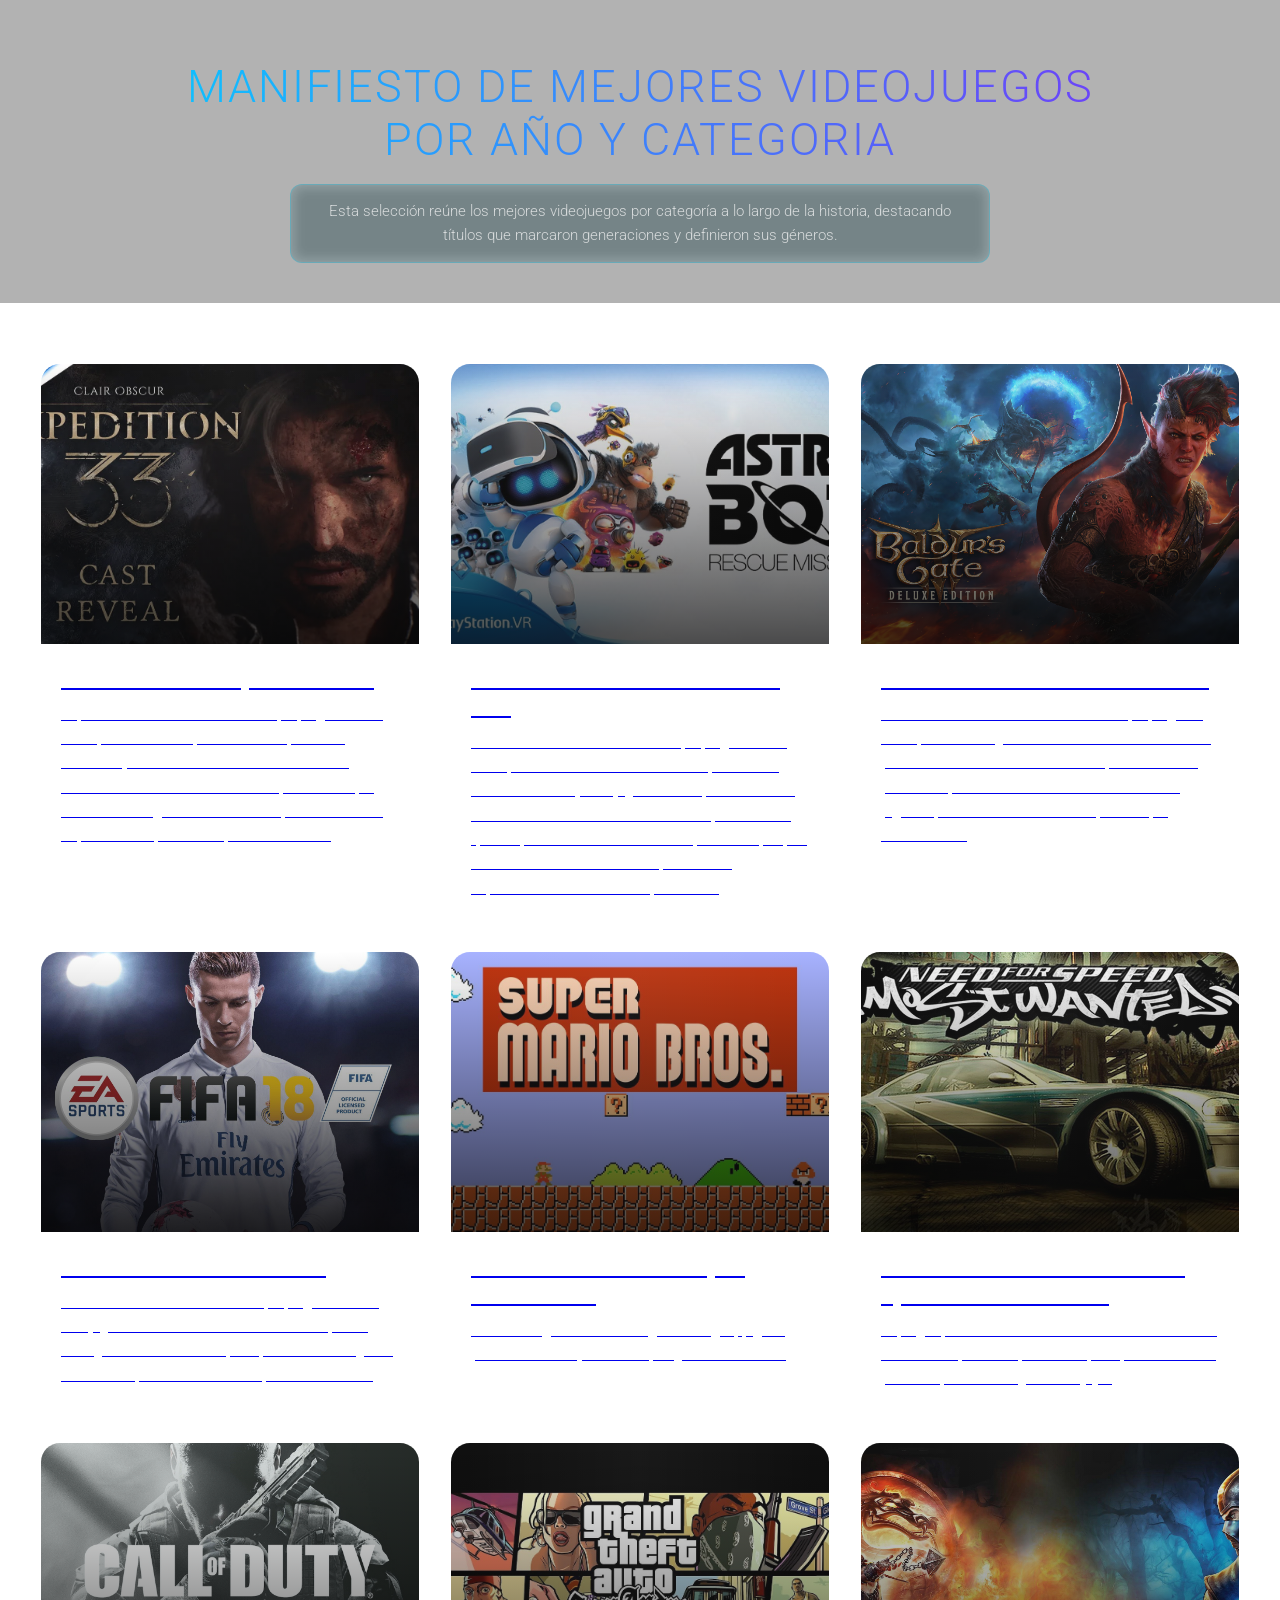
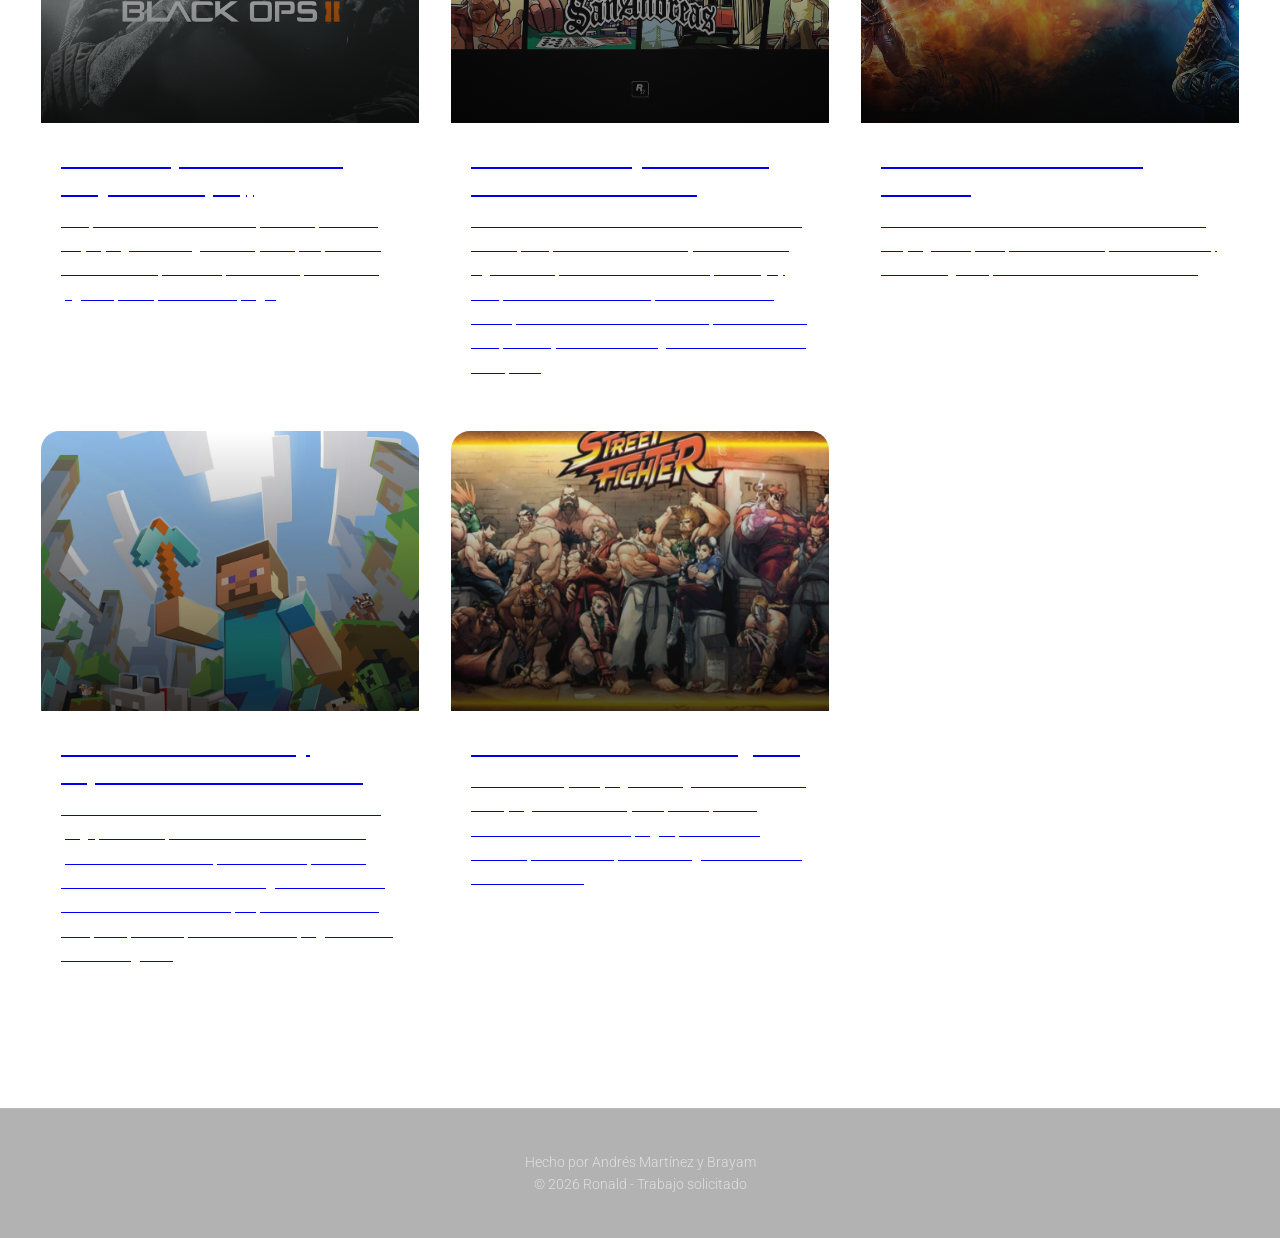
<file: index.html>
<!DOCTYPE html>
<html lang="es">
<head>
    <meta charset="UTF-8">
    <meta name="viewport" content="width=device-width, initial-scale=1.0">
    <title>Manifiesto de Videojuego</title>
    <link rel="stylesheet" href="Style.css">
    <link href="https://fonts.googleapis.com/css2?family=Roboto&display=swap" rel="stylesheet">
</head>
<body>

    <header>
        <h1>Manifiesto de Mejores Videojuegos <br> por año y categoria</h1>
        <aside class="aside-info">
            <p>Esta selección reúne los mejores videojuegos por categoría a lo largo de la historia, destacando títulos que marcaron generaciones y definieron sus géneros.</p>
        </aside>
    </header>

    <main>
        <section class="contenedor">
    
            <a href="RPG.HTML" class="link-card">
            <article class="card">
                <div class="item RPG"></div>
                <h3>2025: RPG – Expedition 33</h3>
                <p class="descripcion">Expedition fue considerado el mejor juego del año 2025 por su mezcla perfecta de exploración, narrativa y libertad creativa. Ofrecía mundos enormes llenos de biomas únicos, misiones que cambiaban según tus decisiones y mecánicas de supervivencia profundas pero accesibles. </p>
            </article> 
            </a>

            <a href="AstroBot.HTML" class="link-card">
            <article class="card">
                <div class="item AstroBot"></div>
                <h3>2024: Plataformas – Astro Bot</h3>
                <p class="descripcion">Astro Bot fue considerado el mejor juego del año 2024 por su creatividad desbordante, diseño de niveles brillante y una jugabilidad impecable. Cada mundo estaba lleno de ideas frescas, mecánicas que sorprendían constantemente y un uso ejemplar de las funciones del control que hacía la experiencia más inmersiva y divertida. </p>
            </article>
            </a>

            <a href="Baldurt.HTML" class="link-card">
            <article class="card">
                <div class="item Baldurt"></div>
                <h3>2023: RPG – Baldur's Gate 3</h3>
                <p class="descripcion">Baldur's Gate 3 fue considerado el mejor juego de 2023 por llevar el género RPG a otro nivel. Destacó por su enorme libertad de decisión, una narrativa profunda que reaccionaba a cada elección del jugador y un mundo vivo lleno de personajes memorables. </p>
            </article>
            </a>

            <a href="Futbol.HTML" class="link-card">
            <article class="card">
                <div class="item Futbol"></div>
                <h3>2018: Fútbol – FIFA 18</h3>
                <p class="descripcion">Por muchos considerado el mejor juego de futbol, con jugadores relevantes en una de las epocas mas gloriasas de este deporte, destacando figuras como CR7 y MESSI en sus mejores momentos.</p>
            </article>
            </a>

            <a href="Aventura.HTML" class="link-card">
            <article class="card">
                <div class="item Aventura"></div>
                <h3>1985: Aventura – Super mario bros</h3>
                <p class="descripcion">Sin duda alguna un clasico grandes ligas, jugado por todos los vieja escuela y la generación 2000.</p>
            </article>
            </a>

            <a href="carreras.HTML" class="link-card">
            <article class="card">
                <div class="item carreras"></div>
                <h3>2005: Carreras – Need for speed most wanted</h3>
                <p class="descripcion">El juego que revoluciono la forma en como se vivian las carreras, las competencias y las persecuciones policiales, sin duda alguna una joya.</p>
            </article>
            </a>

            <a href="CallOfDuty.html"link-card">
            <article class="card">
                <div class="item disparos"></div>
                <h3>2012: Disparos – Call of duty Black ops ||</h3>
                <p class="descripcion">La opinión sobre si Call of Duty Black Ops 2 es el mejor juego de la saga es subjetiva y depende de varios factores, como la preferencia personal del jugador y la experiencia de juego.</p>
            </article>
            </a>

            <a href="gta.html" class="link-card">
            <article class="card">
                <div class="item Acción"></div>
                <h3>2004: Acción y travesia – GTA – San Andreas</h3>
                <p class="descripcion">Considerado uno de los títulos más entrañables de la franquicia, San Andreas introdujo innovaciones significativas, como el desarrollo del personaje y una personalización notable, todo dentro de un vasto y diverso mundo. Su narrativa y el carisma de sus personajes lo han consagrado como un clásico atemporal.</p>
            </article>
            </a>

            <a href="morrtalCombat.html" class="link-card">
            <article class="card">
                <div class="item batalla"></div>
                <h3>2011: Batalla – Mortal Kombat</h3>
                <p class="descripcion">Mortal kombat 9 es un clásico moderno dentro de los juegos de pelea, ofreció una experiencia sólida y tiene un lugar especial en el corazón de los fans.</p>
            </article>
            </a>
            
            <a href="Minecraft.html" class="link-card">
            <article class="card">
                <div class="item Construcción"></div>
                <h3>2011: Construcción y supervivencia – Minecraft</h3>
                <p class="descripcion">Minecraft 2011 fue un año clave en la historia del juego, marcado por el lanzamiento oficial de su primera versión estable, Minecraft 1.0, el 18 de noviembre de 2011. Este hito significó el cierre de la fase de desarrollo beta y el paso a una versión completa y estable, consolidando el juego como un fenómeno global.</p>
            </article>
            </a>

            <a href="StreetFigters.html" class="link-card">
            <article class="card">
                <div class="item Pelea"></div>
                <h3>2006: Pelea – Street Fighter</h3>
                <p class="descripcion">Uno de los mejores juego a lo largo de la historia en videojuego de consolas y maquinitas, donde muchos recuerdan este juego que marco su infancia y adolecencia, sin duda alguna revoluciono el combate 1 a 1.</p>
            </article>
            </a>

        </section>
    </main>

    <footer>
        <p>Hecho por Andrés Martínez y Brayam</p>
        <p>&copy; 2026 Ronald - Trabajo solicitado</p>
    </footer>

</body>
</html>
</file>
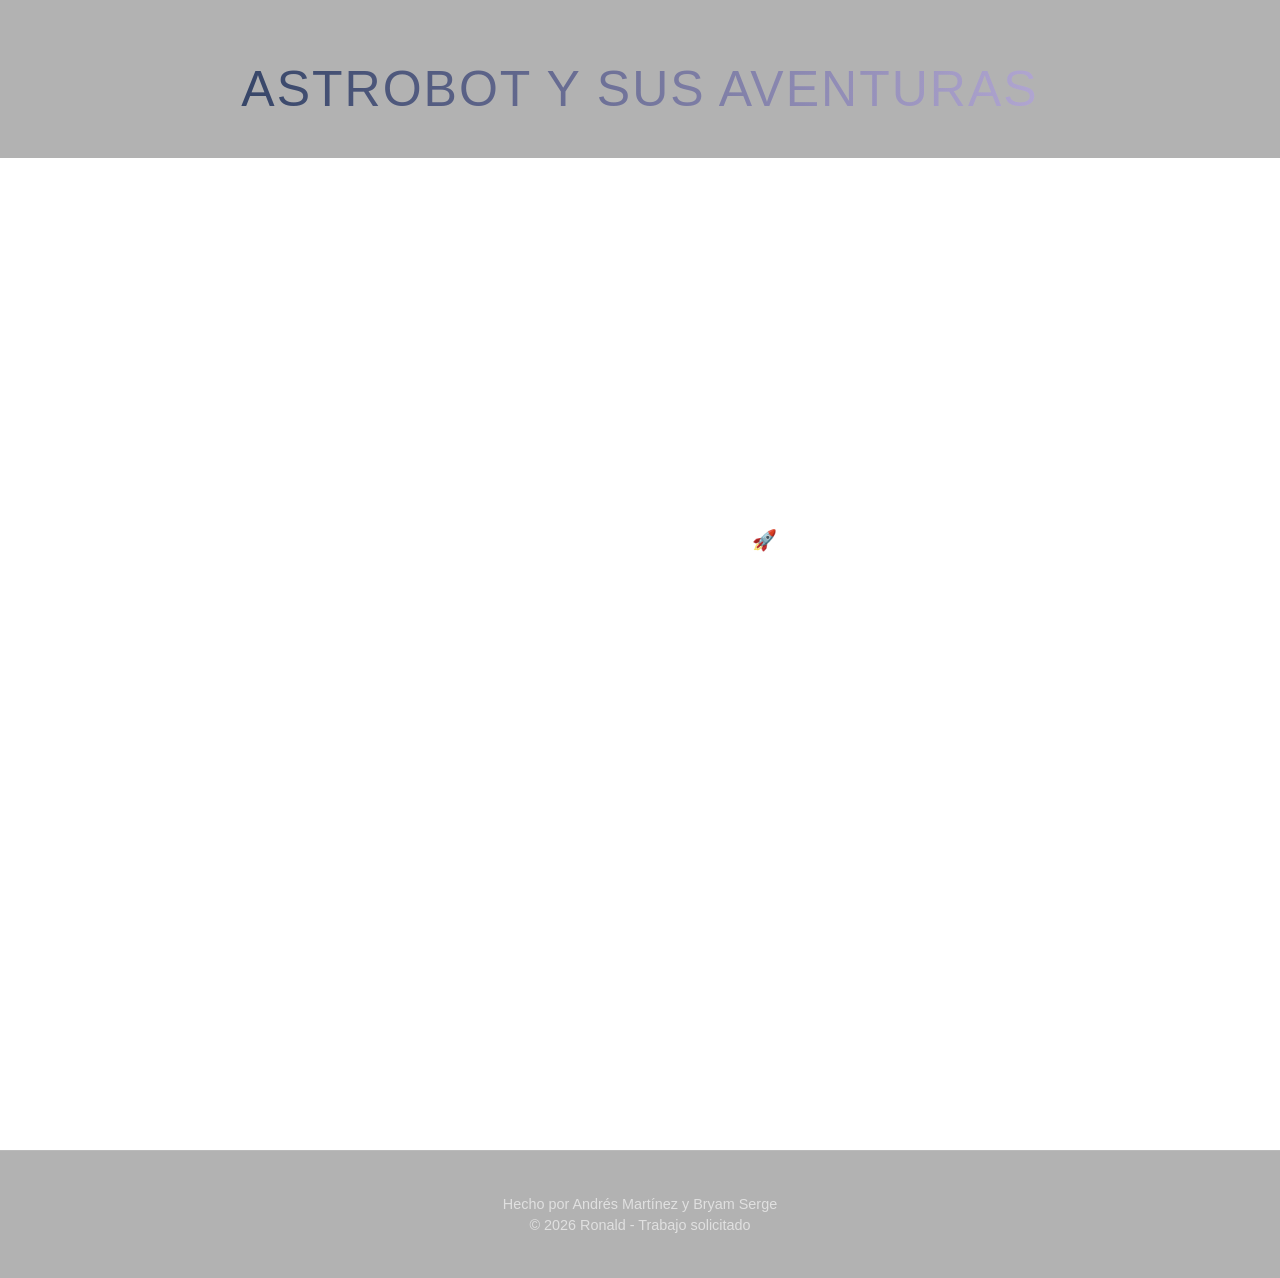
<file: AstroBot.HTML>
<!DOCTYPE html>
<html lang="en">
<head>
    <meta charset="UTF-8">
    <meta name="viewport" content="width=device-width, initial-scale=1.0">
    <link rel="stylesheet" href="AstroBot.css">
    <title>Document</title>
</head>
<body>
    <header>
     <h2> AstroBot y sus aventuras </h2>
    </header>
         <main class="Contenedor">

         <div class="descripcion">
          <p>Astro Bot es un videojuego de plataformas en 3D desarrollado por Team Asobi, que se destaca por su creatividad, accesibilidad y su innovador uso del control DualSense de PlayStation 5. En el juego, el jugador controla a Astro, un pequeño robot que debe recorrer distintos mundos para rescatar a su tripulación perdida, enfrentando desafíos, plataformas y acertijos en escenarios llenos de color y detalles.
             A lo largo de la aventura, el juego introduce mecánicas variadas mediante el uso de habilidades y gadgets que permiten interactuar con el entorno de formas únicas, manteniendo la experiencia dinámica y entretenida. Uno de sus mayores atractivos es la integración con el DualSense, ya que la vibración háptica y los gatillos adaptativos hacen que cada acción se sienta más inmersiva, permitiendo al jugador experimentar sensaciones diferentes según el terreno o la acción realizada.
             Además, Astro Bot presenta un apartado visual llamativo y una banda sonora alegre que acompañan perfectamente la jugabilidad, junto con múltiples referencias al universo de PlayStation que aportan un toque nostálgico. Gracias a su equilibrio entre simplicidad y desafío, el juego ofrece una experiencia divertida tanto para jugadores casuales como experimentados, consolidándose como uno de los títulos más representativos y encantadores de la consola.
            </p>
         </div>
        
         <div class="Descripcion-guia">
            <p>En el siguiente video podra ver las aventuras que se viven en este hermoso juego 🚀</p>
         </div>
        
         <div class="video">
            <iframe width="560" height="315" src="https://www.youtube.com/embed/wHMNQzLG_Jg?si=03O3qmTtZRtN8Nob" title="YouTube video player" frameborder="0" allow="accelerometer; autoplay; clipboard-write; encrypted-media; gyroscope; picture-in-picture; web-share" referrerpolicy="strict-origin-when-cross-origin" allowfullscreen></iframe>
         </div>
   
         <a href="index.html" class="regresar">Regresar al catalogo principal</a>
       </main>
    <footer>
     <p>Hecho por Andrés Martínez y Bryam Serge</p> 
     <p>&copy; 2026 Ronald - Trabajo solicitado</p>
    </footer>

</body>
</html>
</file>
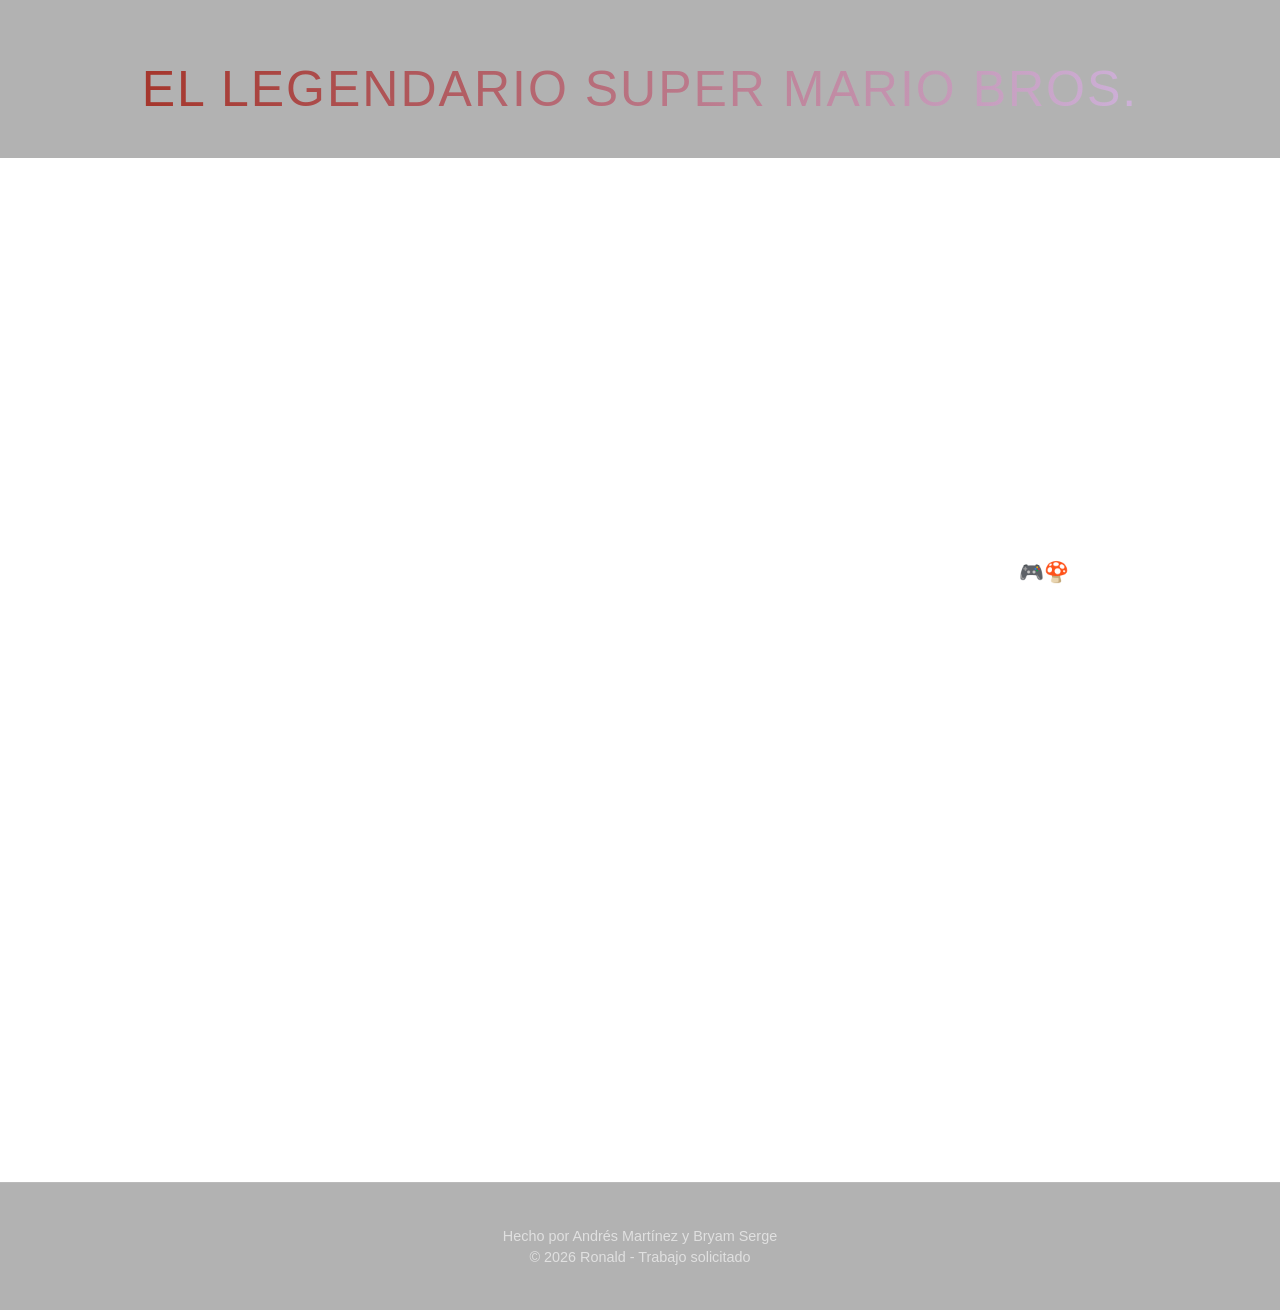
<file: Aventura.HTML>
<!DOCTYPE html>
<html lang="en">
<head>
    <meta charset="UTF-8">
    <meta name="viewport" content="width=device-width, initial-scale=1.0">
    <link rel="stylesheet" href="Aventura.css">
    <title>Document</title>
</head>
<body>
    <header>  
      <h2>El legendario Super Mario bros.</h2>
    </header>
    <main class="Contenedor">
          
          <div class="descripcion">
          <p>Es uno de los videojuegos más icónicos y revolucionarios de la historia, desarrollado y publicado por Nintendo en 1985 para la consola Nintendo Entertainment System. Este clásico juego de plataformas sigue las aventuras de Mario, un valiente fontanero que se embarca en una misión para rescatar a la Princess Peach, quien ha sido secuestrada por el temible rey de los Koopas, Bowser.
             A lo largo del juego, los jugadores deben atravesar el famoso Reino Champiñón, explorando distintos mundos y niveles llenos de plataformas, enemigos, obstáculos y secretos ocultos. Para avanzar, Mario debe correr, saltar sobre enemigos como los Goombas y Koopas, recolectar monedas y aprovechar distintos potenciadores, como el hongo que lo hace crecer o la flor de fuego que le permite lanzar bolas de fuego. Cada nivel presenta nuevos desafíos que ponen a prueba la habilidad y reflejos del jugador, manteniendo una jugabilidad dinámica y entretenida.
             Además de su divertida mecánica de juego, Super Mario Bros. destacó por su innovador diseño de niveles, su colorido estilo visual y su inolvidable banda sonora, que con el tiempo se convirtió en una de las más reconocidas dentro de los videojuegos. Su enorme éxito ayudó a consolidar la popularidad de Nintendo en la industria y estableció muchas de las bases del género de plataformas. Hoy en día, este título es considerado un verdadero clásico que marcó a generaciones de jugadores y sigue siendo un símbolo fundamental de la cultura gamer en todo el mundo. 
          </p>
          </div>

          <div class="Guia-video">
            <p>En el siguiente video podra observar la jugabilidad de este gran juego ademas de su graficos y clasicos mundos 🎮🍄:</p>
          </div>
          
          <div class="Video">
          <iframe width="950" height="550" src="https://www.youtube.com/embed/ETFehd5o9K4?si=QmrXj2Fj61DTtw8w" title="YouTube video player" frameborder="0" allow="accelerometer; autoplay; clipboard-write; encrypted-media; gyroscope; picture-in-picture; web-share" referrerpolicy="strict-origin-when-cross-origin" allowfullscreen></iframe>
          </div>

          <a href="index.html" class="regresar">Regresar al catalogo principal.</a>
    </main>

   <footer>
   <p>Hecho por Andrés Martínez y Bryam Serge</p> 
   <p>&copy; 2026 Ronald - Trabajo solicitado</p>
   </footer>

</body>
</html>
</file>
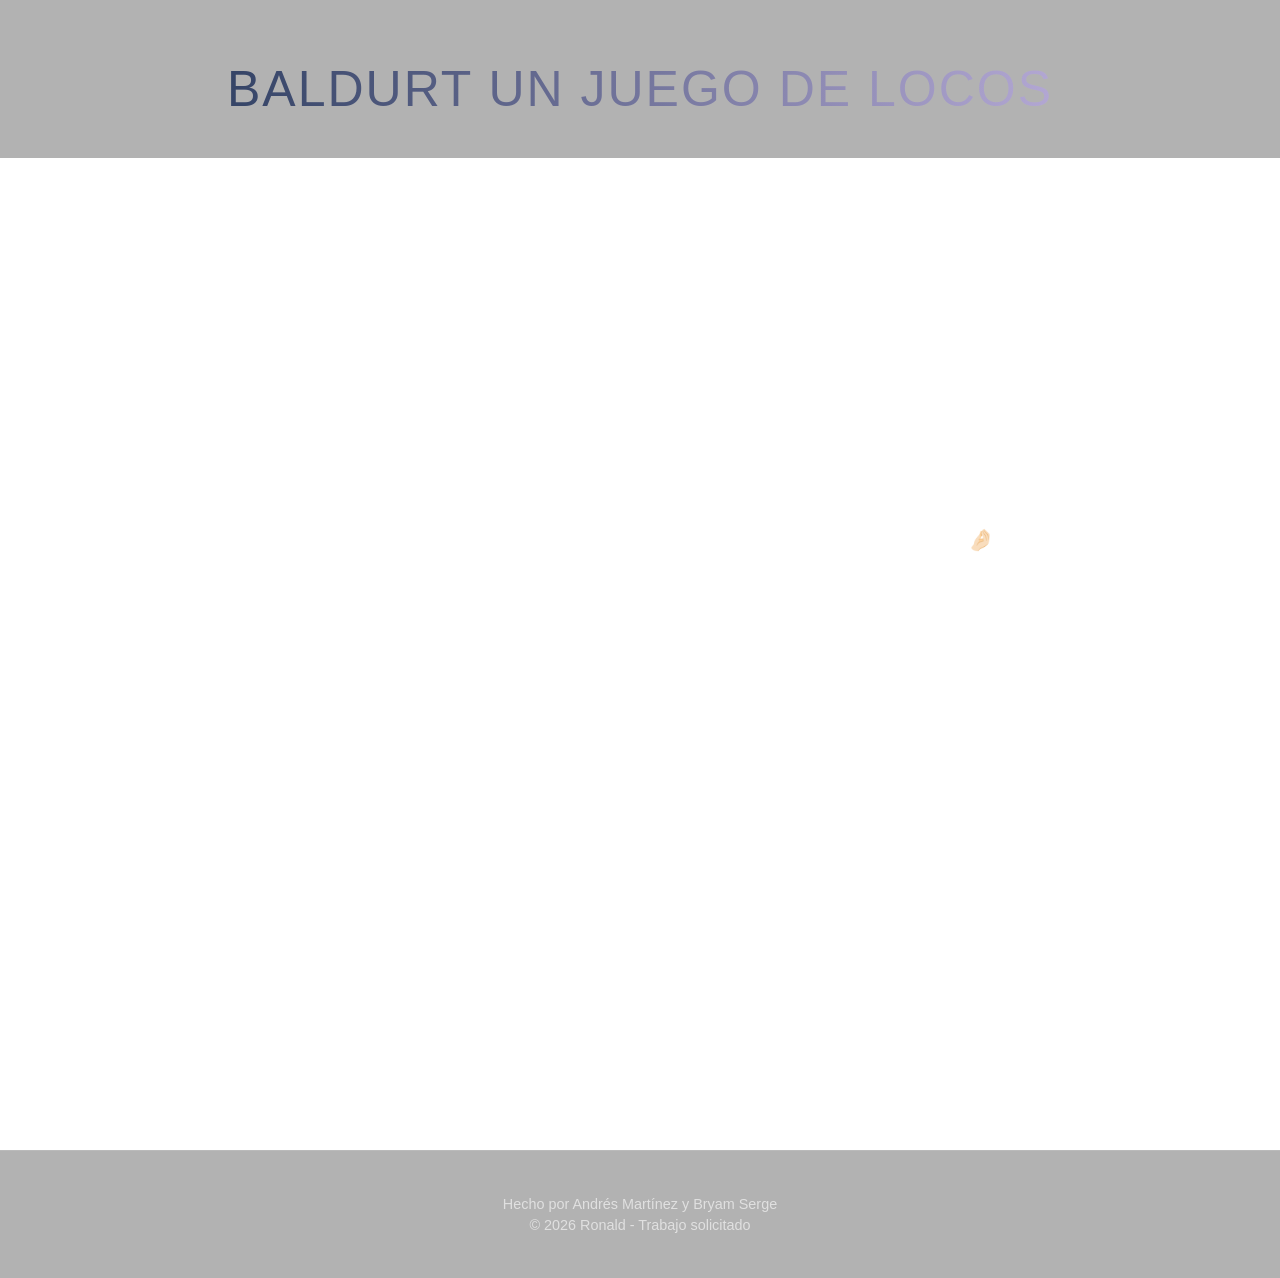
<file: Baldurt.HTML>
<!DOCTYPE html>
<html lang="en">
<head>
    <meta charset="UTF-8">
    <meta name="viewport" content="width=device-width, initial-scale=1.0">
    <link rel="stylesheet" href="Baldurt.css">
    <title>Document</title>
</head>
<body>
    <header>
        <h2>Baldurt un juego de locos</h2>
    </header>

      <main class="Contenedor">
         
        <div class="descripcion">
            <p>
                Baldur's Gate 3 es un videojuego de rol desarrollado por Larian Studios que ofrece una experiencia profunda basada en la toma de decisiones, la exploración y el combate estratégico por turnos. Ambientado en el universo de Dungeons & Dragons, el juego coloca al jugador en el papel de un personaje infectado por un parásito mental que amenaza con transformarlo, mientras se embarca en una aventura llena de peligros, misterios y múltiples caminos narrativos.
                El juego destaca por su sistema de decisiones, donde cada elección tiene consecuencias reales que afectan la historia, las relaciones con otros personajes y el desarrollo del mundo. Los compañeros que se unen al grupo tienen personalidades complejas, historias propias y reacciones distintas según las acciones del jugador, lo que añade profundidad a la narrativa. Además, el combate por turnos se basa en reglas estratégicas que permiten usar habilidades, hechizos y el entorno a favor, brindando una gran libertad táctica.
                Visualmente, Baldur’s Gate 3 presenta escenarios detallados y variados, desde ciudades hasta mazmorras, con un alto nivel de interacción en el entorno. Su mezcla de narrativa inmersiva, libertad de elección y jugabilidad estratégica lo convierten en uno de los RPG más completos y aclamados, ideal para quienes buscan una experiencia rica en historia y decisiones significativas.
            </p>
        </div>
        
        <div class="descripcion-video">
            <p>
                En el siguiente video podra ver correr el Baldur’s, disponible para todas las consolas con graficos realistas 🤌🏻
            </p>
        </div>

        <div class="video">
         <iframe width="560" height="315" src="https://www.youtube.com/embed/1T22wNvoNiU?si=if_8AH2gRqEej4PU" title="YouTube video player" frameborder="0" allow="accelerometer; autoplay; clipboard-write; encrypted-media; gyroscope; picture-in-picture; web-share" referrerpolicy="strict-origin-when-cross-origin" allowfullscreen></iframe>
        </div>

        <a href="index.html" class="regresar">Regresar al catalogo principal</a>
      </main>
    
    <footer>
    <p>Hecho por Andrés Martínez y Bryam Serge</p> 
    <p>&copy; 2026 Ronald - Trabajo solicitado</p>
    </footer>
</body>
</html>
</file>
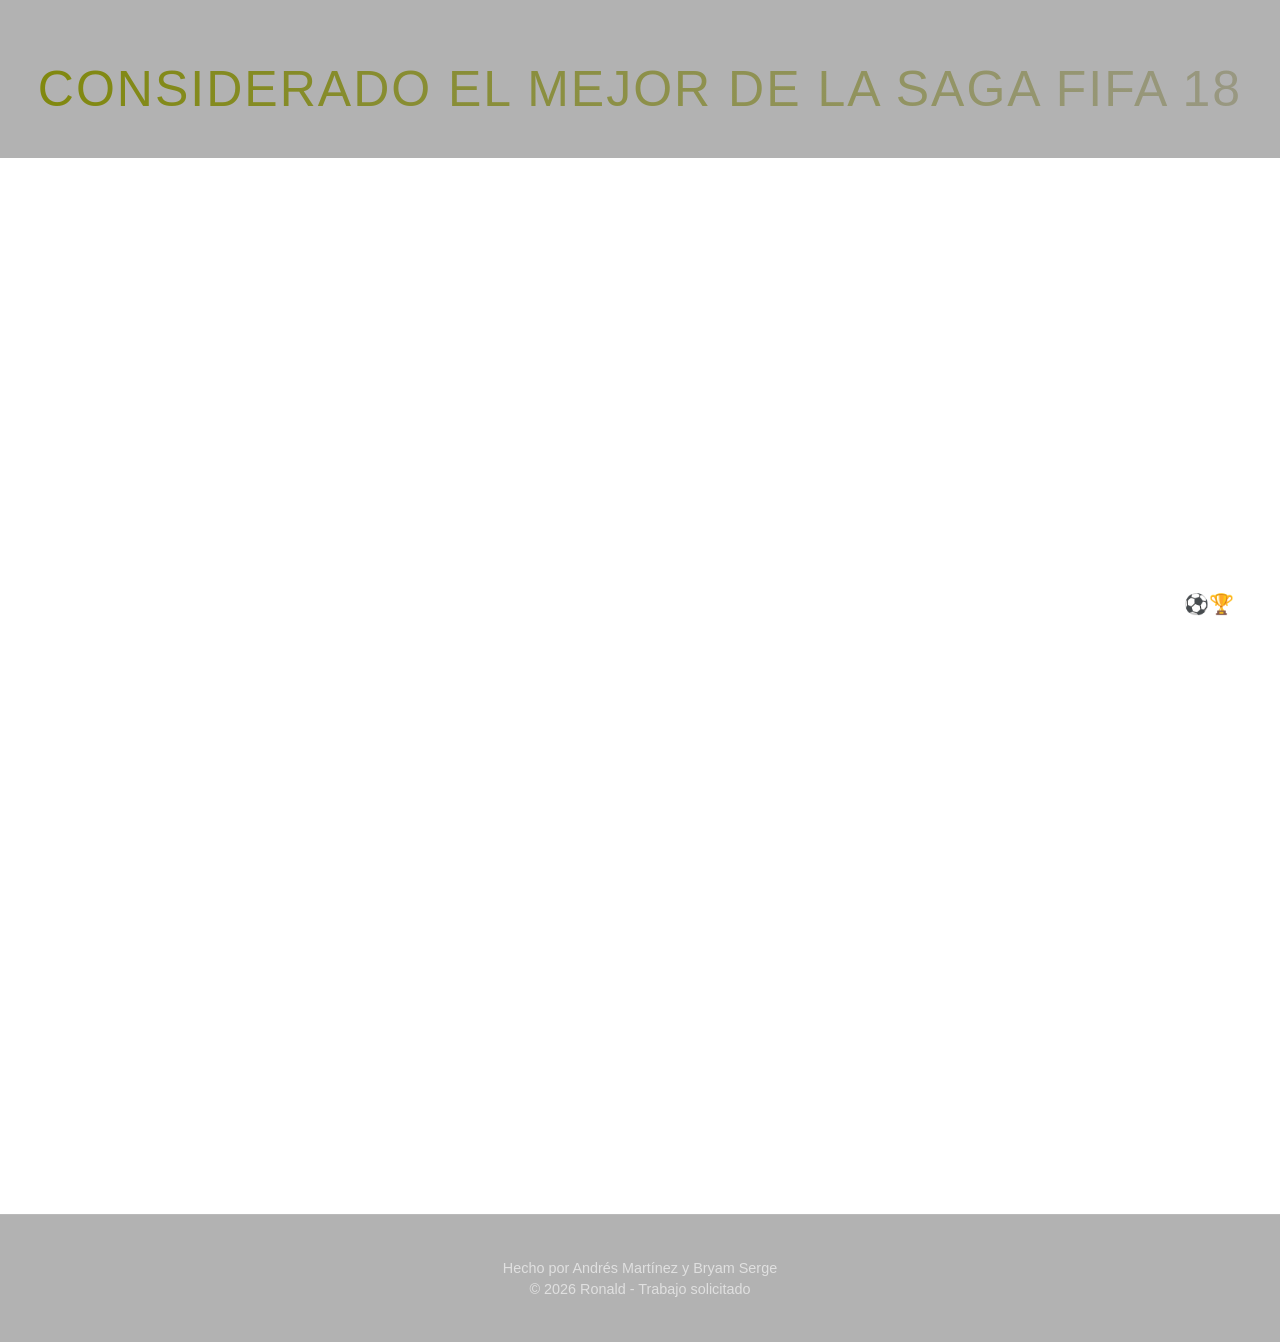
<file: Futbol.HTML>
<!DOCTYPE html>
<html lang="en">
<head>
    <meta charset="UTF-8">
    <meta name="viewport" content="width=device-width, initial-scale=1.0">
    <link rel="stylesheet" href="Futbol.css">
    <title>Document</title>
</head>
<body>
    <header>
        <h2>Considerado el mejor de la saga FIFA 18</h2>
    </header>
    <main class="contenedor">
            <div class="descripcion">
            <p>FIFA 18 es un videojuego de simulación de fútbol desarrollado por EA Sports y lanzado en 2017 como parte de la popular serie de videojuegos de fútbol de Electronic Arts. Este título ofrece una experiencia deportiva muy realista, permitiendo a los jugadores controlar a sus equipos y futbolistas favoritos de diferentes ligas y competiciones alrededor del mundo. Gracias a su motor gráfico mejorado y a las animaciones más detalladas de los jugadores, el juego logra recrear con gran fidelidad la emoción y la intensidad de los partidos de fútbol.
               En FIFA 18, los jugadores pueden disputar partidos amistosos, participar en torneos, competir en ligas completas o crear su propio equipo en el popular modo Ultimate Team, donde es posible reunir a futbolistas de diferentes clubes y épocas para formar una plantilla competitiva. El juego también incluye el modo historia The Journey: Hunter Returns, donde los jugadores siguen la carrera del joven futbolista Alex Hunter mientras intenta convertirse en una estrella del fútbol profesional, enfrentando decisiones dentro y fuera del campo que influyen en su trayectoria deportiva.
               Además, FIFA 18 destaca por su amplia variedad de equipos oficiales, estadios licenciados y la presencia de reconocidos futbolistas del mundo real como Cristiano Ronaldo, quien fue la imagen principal del juego. Con gráficos mejorados, mecánicas de juego más fluidas y una atmósfera que refleja el ambiente de los estadios, FIFA 18 logró consolidarse como uno de los títulos deportivos más populares de su generación y una opción favorita para los aficionados al fútbol y a los videojuegos. 
            </p>
            </div>

            <div class="descrip">
                <p>En el siguiente video se podra ver mas detalles sobre este hermoso juego, a mas de uno le entraria un sucio en el ojo de emoción. ⚽🏆 </p>
            </div>

            <div class="video">
            <iframe width="950" height="550" src="https://www.youtube.com/embed/bfTEeHurM8c?si=22ozm-C_ImvvfF7s" title="YouTube video player" frameborder="0" allow="accelerometer; autoplay; clipboard-write; encrypted-media; gyroscope; picture-in-picture; web-share" referrerpolicy="strict-origin-when-cross-origin" allowfullscreen></iframe>
            </div>

            <a href="index.html" class="regresar">Regresar al catalogo principal.</a>
    </main>
    <footer>
        <p>Hecho por Andrés Martínez y Bryam Serge</p>
        <p>&copy; 2026 Ronald - Trabajo solicitado</p>
    </footer>
</body>
</html>
</file>
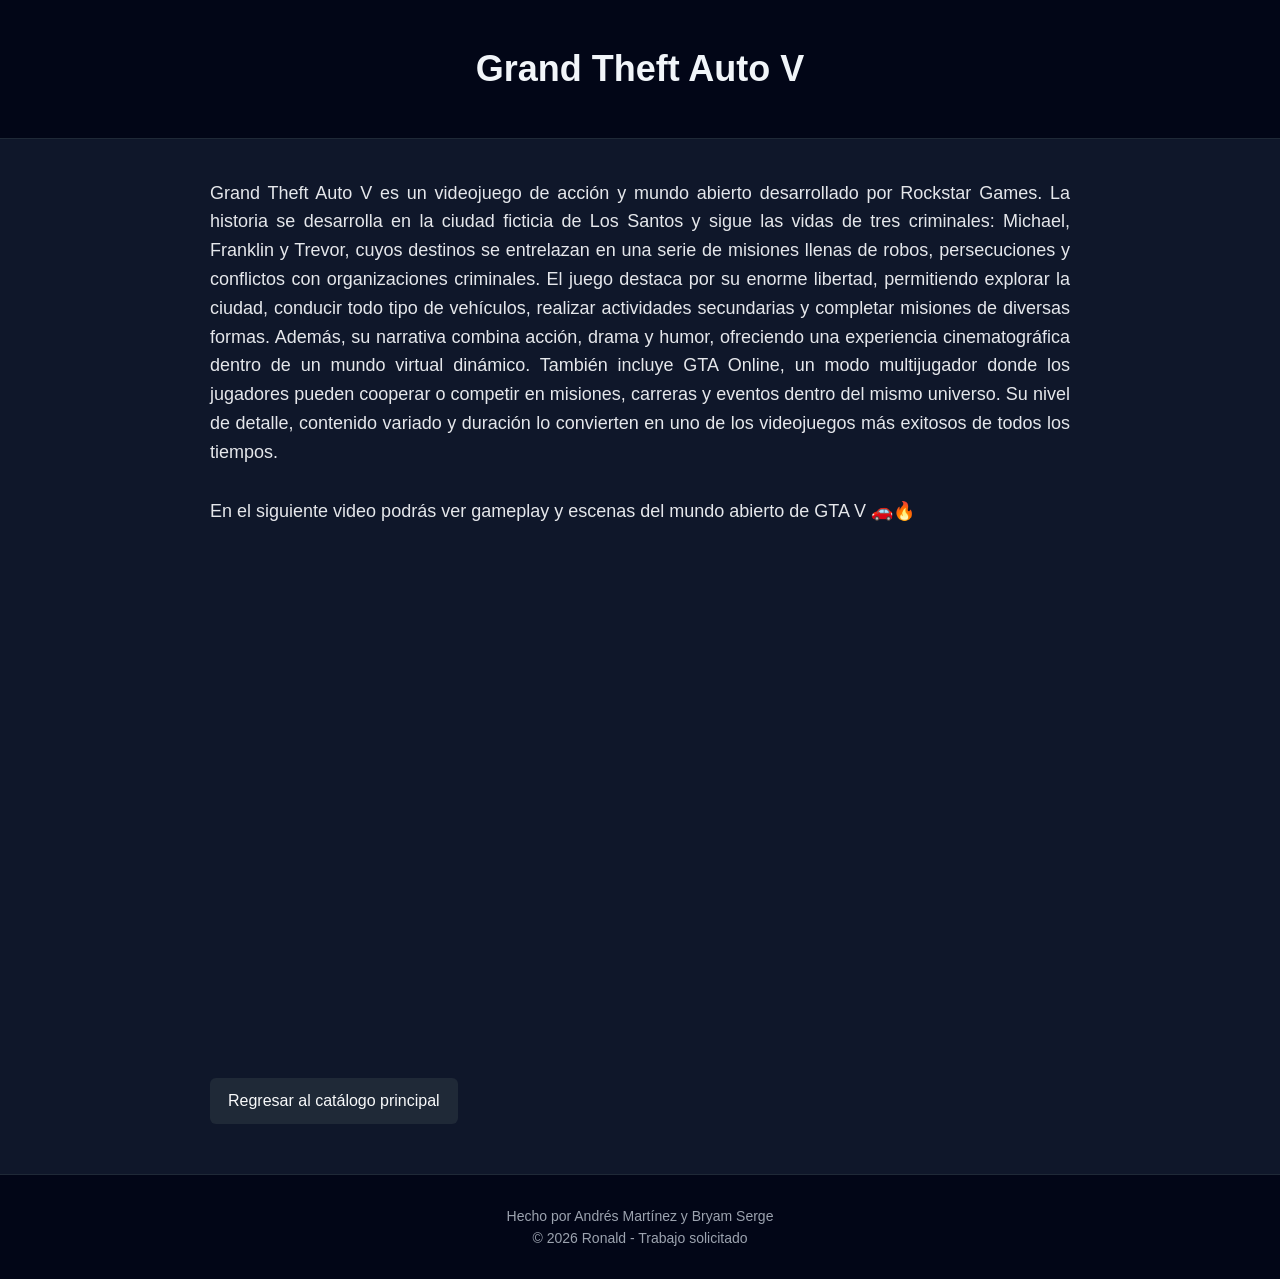
<file: gta.html>
<!DOCTYPE html>
<html lang="es">
<head>
    <meta charset="UTF-8">
    <meta name="viewport" content="width=device-width, initial-scale=1.0">
    <title>GTA V</title>
    <link rel="stylesheet" href="gta.css">
</head>
<body>

<header>
    <h2>Grand Theft Auto V</h2>
</header>

<main>

    <div class="descripcion">
        <p>
            Grand Theft Auto V es un videojuego de acción y mundo abierto desarrollado por Rockstar Games. 
            La historia se desarrolla en la ciudad ficticia de Los Santos y sigue las vidas de tres criminales: 
            Michael, Franklin y Trevor, cuyos destinos se entrelazan en una serie de misiones llenas de robos, 
            persecuciones y conflictos con organizaciones criminales.
            
            El juego destaca por su enorme libertad, permitiendo explorar la ciudad, conducir todo tipo de 
            vehículos, realizar actividades secundarias y completar misiones de diversas formas. Además, su 
            narrativa combina acción, drama y humor, ofreciendo una experiencia cinematográfica dentro de un 
            mundo virtual dinámico.
            
            También incluye GTA Online, un modo multijugador donde los jugadores pueden cooperar o competir 
            en misiones, carreras y eventos dentro del mismo universo. Su nivel de detalle, contenido variado 
            y duración lo convierten en uno de los videojuegos más exitosos de todos los tiempos.
        </p>
    </div>

    <div class="descripcion-video">
        <p>
            En el siguiente video podrás ver gameplay y escenas del mundo abierto de GTA V 🚗🔥
        </p>
    </div>

    <div class="video">
        <iframe src="https://www.youtube.com/embed/QkkoHAzjnUs"
            title="GTA V Trailer"
            frameborder="0"
            allowfullscreen>
        </iframe>
    </div>

    <a href="index.html" class="regresar">Regresar al catálogo principal</a>

</main>

<footer>
    <p>Hecho por Andrés Martínez y Bryam Serge</p>
    <p>&copy; 2026 Ronald - Trabajo solicitado</p>
</footer>

</body>
</html>
</file>
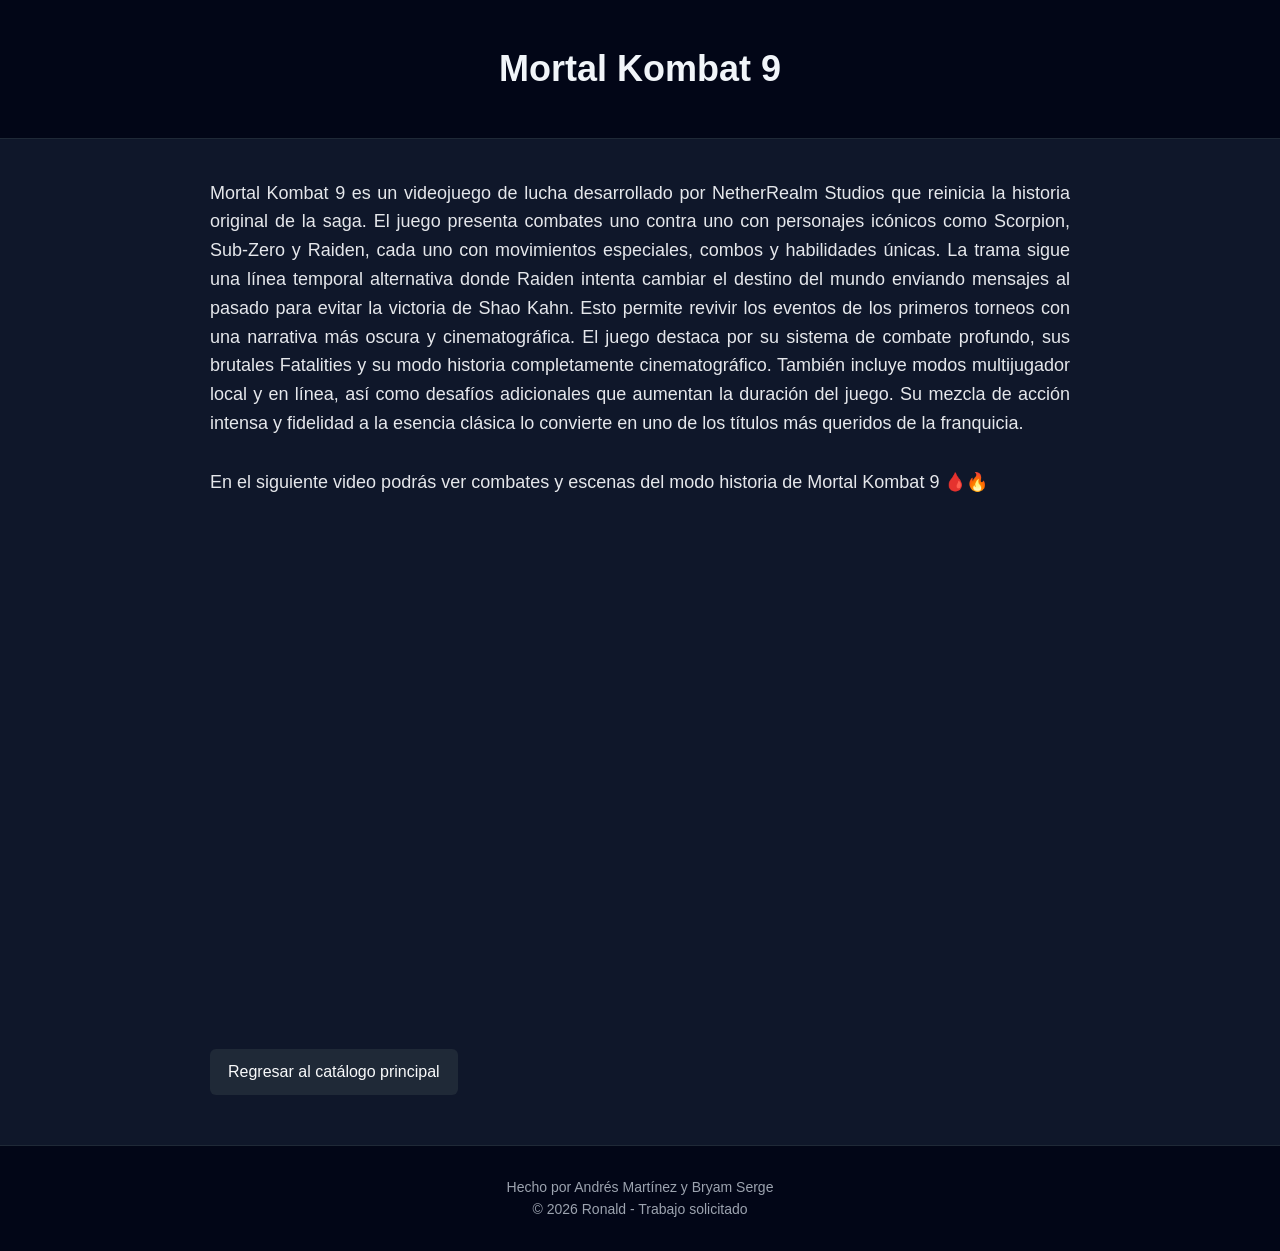
<file: morrtalCombat.html>
<!DOCTYPE html>
<html lang="es">
<head>
    <meta charset="UTF-8">
    <meta name="viewport" content="width=device-width, initial-scale=1.0">
    <title>Mortal Kombat 9</title>
    <link rel="stylesheet" href="mortalCombat.css">
</head>
<body>

<header>
    <h2>Mortal Kombat 9</h2>
</header>

<main>

    <div class="descripcion">
        <p>
            Mortal Kombat 9 es un videojuego de lucha desarrollado por NetherRealm Studios que reinicia 
            la historia original de la saga. El juego presenta combates uno contra uno con personajes 
            icónicos como Scorpion, Sub-Zero y Raiden, cada uno con movimientos especiales, combos y 
            habilidades únicas.
            
            La trama sigue una línea temporal alternativa donde Raiden intenta cambiar el destino del 
            mundo enviando mensajes al pasado para evitar la victoria de Shao Kahn. Esto permite revivir 
            los eventos de los primeros torneos con una narrativa más oscura y cinematográfica.
            
            El juego destaca por su sistema de combate profundo, sus brutales Fatalities y su modo historia 
            completamente cinematográfico. También incluye modos multijugador local y en línea, así como 
            desafíos adicionales que aumentan la duración del juego. Su mezcla de acción intensa y 
            fidelidad a la esencia clásica lo convierte en uno de los títulos más queridos de la franquicia.
        </p>
    </div>

    <div class="descripcion-video">
        <p>
            En el siguiente video podrás ver combates y escenas del modo historia de Mortal Kombat 9 🩸🔥
        </p>
    </div>

    <div class="video">
        <iframe src="https://www.youtube.com/embed/jSi2LDkyKmI"
            title="Mortal Kombat 9 Trailer"
            frameborder="0"
            allowfullscreen>
        </iframe>
    </div>

    <a href="index.html" class="regresar">Regresar al catálogo principal</a>

</main>

<footer>
    <p>Hecho por Andrés Martínez y Bryam Serge</p>
    <p>&copy; 2026 Ronald - Trabajo solicitado</p>
</footer>

</body>
</html>
</file>
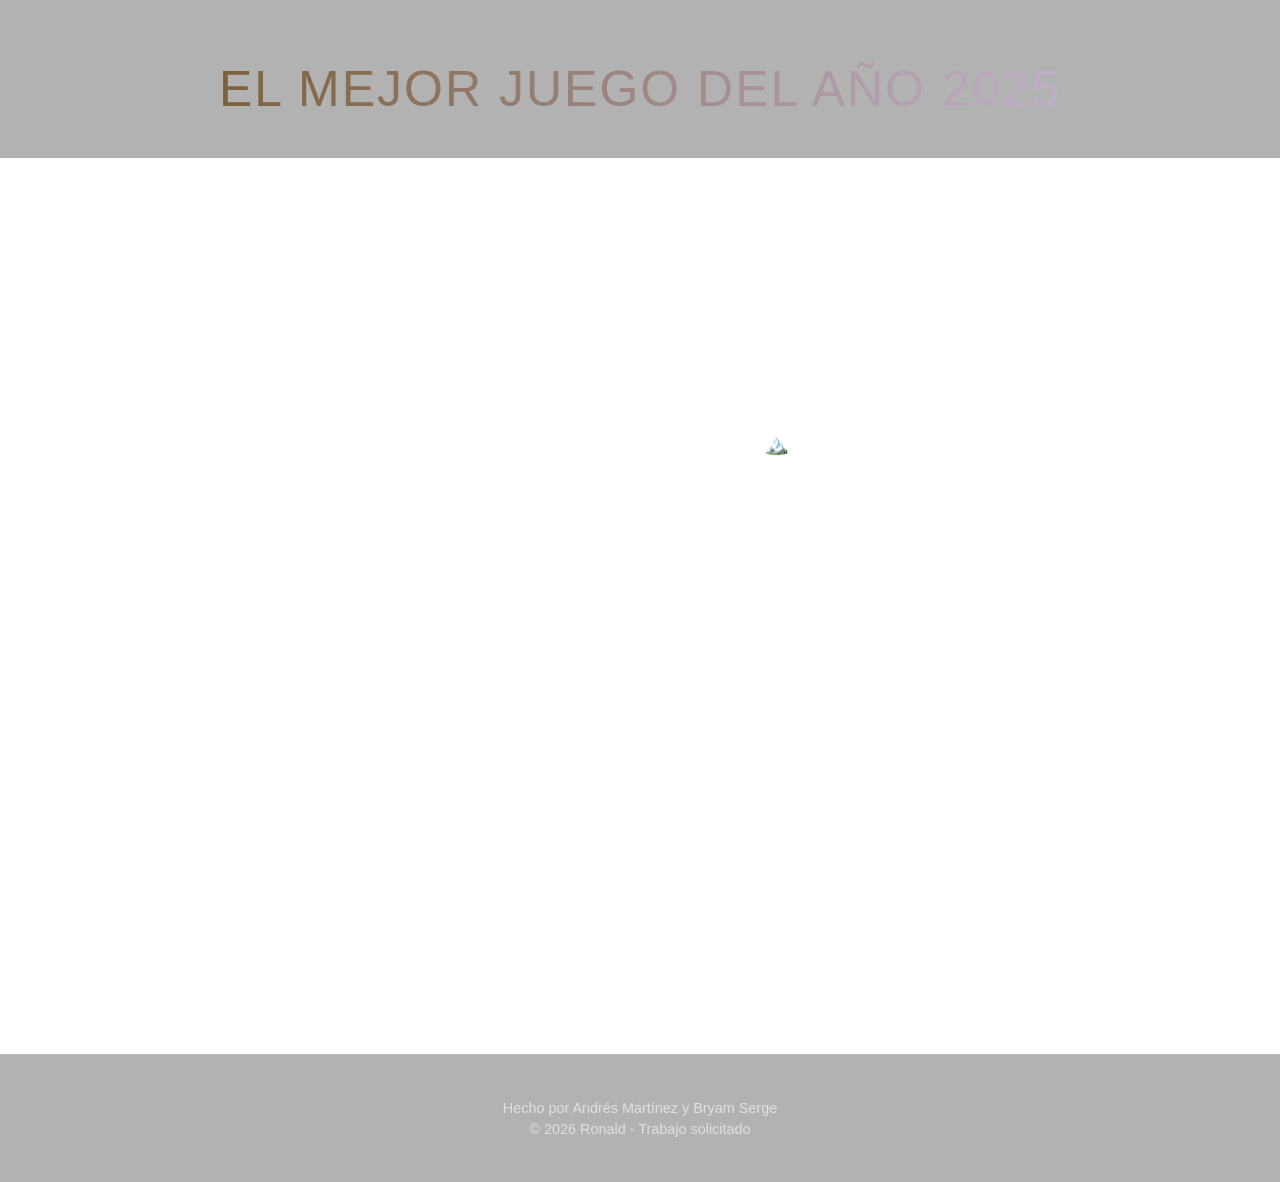
<file: RPG.HTML>
<!DOCTYPE html>
<html lang="en">
<head>
    <meta charset="UTF-8">
    <meta name="viewport" content="width=device-width, initial-scale=1.0">
    <link rel="stylesheet" href="RPG.css">
    <title>Document</title>
</head>
<body>
    <header>
        <h2>El mejor juego del año 2025</h2>
    </header>
    <main class="Contenedor">
     
        <div class="Descripcion">
        <p>Clair Obscur: Expedition 33 es un videojuego de rol que combina una narrativa profunda con un estilo artístico inspirado en pinturas europeas, creando una experiencia visual y emocional única. La historia se sitúa en un mundo oscuro donde una entidad llamada “La Pintora” condena a morir a todas las personas al alcanzar cierta edad, lo que obliga cada año a un grupo de valientes, conocido como la Expedición, a intentar detener este ciclo. En este contexto, la Expedición 33 sigue a un grupo de personajes que luchan contra su destino, enfrentando peligros mientras buscan romper la maldición. 
        El juego destaca por su sistema de combate por turnos con elementos en tiempo real que lo hacen más dinámico, así como por sus personajes complejos y una ambientación que mezcla belleza y decadencia, ofreciendo una experiencia inmersiva centrada en el sacrificio, la esperanza y el paso del tiempo.</p>
        </div>
     
        <div class="descripcion-video">
        <p>En el siguiente video podra ver el porque este gran juego fue el mejor del año 2025 🏔️</p>
        </div>

        <div class="Video">
        <iframe width="560" height="315" src="https://www.youtube.com/embed/-qgOZDRDynw?si=1vuC7kJqnRK3anx8" title="YouTube video player" frameborder="0" allow="accelerometer; autoplay; clipboard-write; encrypted-media; gyroscope; picture-in-picture; web-share" referrerpolicy="strict-origin-when-cross-origin" allowfullscreen></iframe>
        </div>

        <a href="index.html" class="regresar">Regresar al catalogo principal</a>
    </main>
    
  <footer>
   <p>Hecho por Andrés Martínez y Bryam Serge</p> 
   <p>&copy; 2026 Ronald - Trabajo solicitado</p>
  </footer>

</body>
</html>
</file>
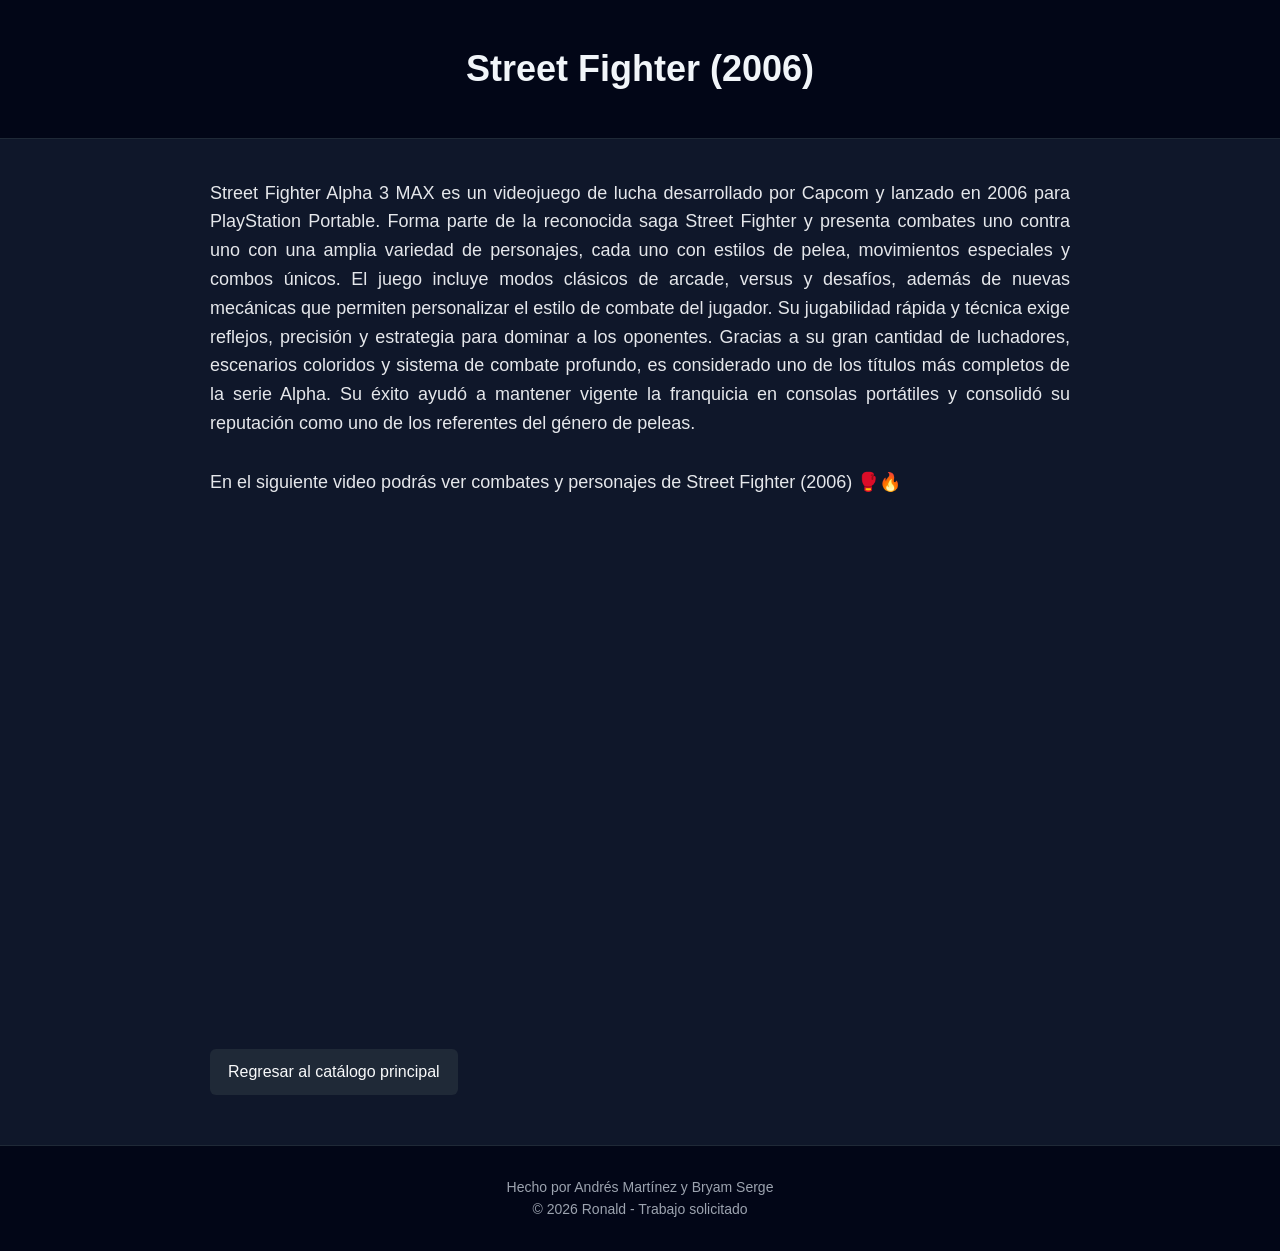
<file: StreetFigters.html>
<!DOCTYPE html>
<html lang="es">
<head>
    <meta charset="UTF-8">
    <meta name="viewport" content="width=device-width, initial-scale=1.0">
    <title>Street Fighter 2006</title>
    <link rel="stylesheet" href="StreetFigters.css">
</head>
<body>

<header>
    <h2>Street Fighter (2006)</h2>
</header>

<main>

    <div class="descripcion">
        <p>
            Street Fighter Alpha 3 MAX es un videojuego de lucha desarrollado por Capcom y lanzado 
            en 2006 para PlayStation Portable. Forma parte de la reconocida saga Street Fighter y 
            presenta combates uno contra uno con una amplia variedad de personajes, cada uno con 
            estilos de pelea, movimientos especiales y combos únicos.
            
            El juego incluye modos clásicos de arcade, versus y desafíos, además de nuevas 
            mecánicas que permiten personalizar el estilo de combate del jugador. Su jugabilidad 
            rápida y técnica exige reflejos, precisión y estrategia para dominar a los oponentes.
            
            Gracias a su gran cantidad de luchadores, escenarios coloridos y sistema de combate 
            profundo, es considerado uno de los títulos más completos de la serie Alpha. Su éxito 
            ayudó a mantener vigente la franquicia en consolas portátiles y consolidó su reputación 
            como uno de los referentes del género de peleas.
        </p>
    </div>

    <div class="descripcion-video">
        <p>
            En el siguiente video podrás ver combates y personajes de Street Fighter (2006) 🥊🔥
        </p>
    </div>
<div class="video">
    <iframe 
        width="560" 
        height="315" 
        src="https://www.youtube.com/embed/4Wk2Kx7Gk3A" 
        title="Street Fighter Alpha 3 MAX Trailer"
        frameborder="0" 
        allow="accelerometer; autoplay; clipboard-write; encrypted-media; gyroscope; picture-in-picture; web-share" 
        allowfullscreen>
    </iframe>
</div>

    <a href="index.html" class="regresar">Regresar al catálogo principal</a>

</main>

<footer>
    <p>Hecho por Andrés Martínez y Bryam Serge</p>
    <p>&copy; 2026 Ronald - Trabajo solicitado</p>
</footer>

</body>
</html>
</file>
<file: Style.css>
* {
    margin: 0; 
    padding: 0;  /* Elimina el margen y el padding predeterminados de todos los elementos */
    box-sizing: border-box;  /* Asegura que el padding y el border se incluyan en el tamaño total de los elementos*/
}

body {
    font-family: 'Roboto', sans-serif; 
    min-height: 100vh;  /*Asegura que el cuerpo ocupe al menos toda la altura de la ventana*/
    color: #fff;
    animation: fondoColor 20s ease-in-out infinite;  /* Animación de fondo con degradado*/
    overflow-x: hidden;  /* Evita el scroll horizontal causado por transformaciones en las tarjetas */
}

@keyframes fondoColor {
    0% {
        background: linear-gradient(135deg, #0f0f0f, #1a1a2e);  /* Degradado inicial oscuro */
    }
    33% {
        background: linear-gradient(135deg, #0f2027, #203a43); /* Degradado intermedio con tonos azules */
    }
    66% {
        background: linear-gradient(135deg, #141e30, #243b55); /* Degradado intermedio con tonos más oscuros */
    }
    100% {
        background: linear-gradient(135deg, #0f0f0f, #1a1a2e); /* Vuelve al degradado inicial oscuro */
    }
}

header {
    text-align: center;    /* Centra el texto del encabezado */
    padding: 60px 20px 40px;   /* Espaciado superior e inferior del encabezado */
    background: rgba(0, 0, 0, 0.3);  /* Fondo semitransparente para resaltar el texto */
    backdrop-filter: blur(10px);  /* Efecto de desenfoque para el fondo del encabezado */
    animation: slideDown 0.8s ease-out;  /* Animación de entrada para el encabezado */
}

@keyframes slideDown {  /* Animación para hacer que el encabezado aparezca desde arriba con un efecto de desvanecimiento */
    from {
        opacity: 0;
        transform: translateY(-50px); /* Comienza 50px por encima de su posición final */
    }
    to {
        opacity: 1;
        transform: translateY(0); /* Termina en su posición final */
    }
}

header h1 {  /* Estilos para el título del encabezado */
    font-size: 2.8rem;
    font-weight: 300;
    letter-spacing: 2px;
    color: #fff;
    text-transform: uppercase;
    background: linear-gradient(90deg, #00d4ff, #7b2ff7, #00d4ff);
    background-size: 200% auto;
    -webkit-background-clip: text;
    -webkit-text-fill-color: transparent;
    background-clip: text;
    animation: gradientShift 3s ease-in-out infinite;
}

@keyframes gradientShift { /* Animación para hacer que el degradado del texto se mueva de izquierda a derecha */
    0%, 100% {
        background-position: 0% center;
    }
    50% {
        background-position: 100% center;
    }
}


.aside-info { /* Estilos para el bloque de información al lado del encabezado */
    margin-top: 18px;
    display: inline-block;
    max-width: 700px;
    padding: 14px 28px;
    background: rgba(0, 212, 255, 0.07);
    border: 1px solid rgba(0, 212, 255, 0.25);
    border-radius: 12px;
    backdrop-filter: blur(8px);
    animation: fondoinfito 20s ease-in-out infinite;
}

@keyframes fondoinfito { /* Animación para cambiar el fondo del bloque de información entre varios colores */
    0% {
        background: rgba(220, 6, 24, 0.07);
    }
    50% {
        background: rgba(103, 14, 246, 0.07);
    }
    100% {
        background: rgba(217, 224, 12, 0.07);
    }
}

.aside-info p {  /* Estilos para el texto dentro del bloque de información */
    font-size: 0.95rem;
    font-weight: 300;
    color: rgba(255, 255, 255, 0.7);
    line-height: 1.6;
}

main {
    padding: 40px 20px;
}

.contenedor {  /* Estilos para el contenedor de las tarjetas, utilizando CSS Grid para organizar las tarjetas en filas y columnas */
    display: grid;
    grid-template-columns: repeat(auto-fit, minmax(300px, 1fr));
    gap: 30px;
    max-width: 1400px;
    margin: 0 auto;
    padding: 20px;
}

.card {  /* Estilos para cada tarjeta individual */
    background: rgba(255, 255, 255, 0.03);
    border-radius: 20px;
    overflow: hidden;
    transition: all 0.5s cubic-bezier(0.175, 0.885, 0.32, 1.275);
    border: 1px solid rgba(255, 255, 255, 0.1);
    backdrop-filter: blur(10px);
    cursor: pointer;
    position: relative;
    animation: fadeInUp 0.6s ease-out backwards;
    z-index: 1;
}

@keyframes fadeInUp {  /* Animación para hacer que las tarjetas aparezcan desde abajo con un efecto de desvanecimiento */
    from {
        opacity: 0;
        transform: translateY(30px);
    }
    to {
        opacity: 1;
        transform: translateY(0);
    }
}

/* Agrega un retraso incremental a cada tarjeta para crear un efecto de aparición escalonada */

.card:nth-child(1) { animation-delay: 0.1s; }  
.card:nth-child(2) { animation-delay: 0.2s; }
.card:nth-child(3) { animation-delay: 0.3s; }
.card:nth-child(4) { animation-delay: 0.4s; }
.card:nth-child(5) { animation-delay: 0.5s; }
.card:nth-child(6) { animation-delay: 0.6s; }
.card:nth-child(7) { animation-delay: 0.7s; }
.card:nth-child(8) { animation-delay: 0.8s; }
.card:nth-child(9) { animation-delay: 0.9s; }
.card:nth-child(10) { animation-delay: 1s; }
.card:nth-child(11) { animation-delay: 1.1s; }

/* Efecto de hover para las tarjetas, haciendo que se eleven ligeramente, aumenten de tamaño y tengan un brillo más intenso */
.card:hover {
    transform: translateY(-15px) scale(1.05);
    box-shadow: 0 25px 50px rgba(0, 212, 255, 0.3),
                0 0 30px rgba(123, 47, 247, 0.2);
    border-color: rgba(0, 212, 255, 0.6);
    z-index: 100;
}

/* Efecto de click para las tarjetas, haciendo que se expandan y tengan un brillo intenso, mientras que las demás tarjetas se desenfocan y se vuelven más pequeñas */
@keyframes expandCard {
    0% {
        transform: translate(-50%, -50%) scale(1);
        opacity: 0.8;
    }
    50% {
        transform: translate(-50%, -50%) scale(1.6) rotate(2deg);
    }
    100% {
        transform: translate(-50%, -50%) scale(1.5);
        opacity: 1;
    }
}

/* Mantener expandida mientras el mouse esté presionado */
.card:active h3 {
    font-size: 2rem;
    padding: 30px 30px 15px;
    animation: titleGlow 1s ease-in-out infinite;
}

/* Animación para hacer que el título de la tarjeta tenga un efecto de brillo pulsante al hacer clic */
@keyframes titleGlow {
    0%, 100% {
        text-shadow: 0 0 20px rgba(0, 212, 255, 0.5);
    }
    50% {
        text-shadow: 0 0 40px rgba(0, 212, 255, 0.8),
        0 0 60px rgba(123, 47, 247, 0.6);
    }
}
/* Efecto de expansión para la descripción y la imagen al hacer clic en la tarjeta */
.card:active .descripcion {
    font-size: 1.1rem;
    padding: 0 30px 30px;
    line-height: 1.8;
}
/* Efecto de expansión para la imagen al hacer clic en la tarjeta, con un brillo intenso */
.card:active .item {
    height: 350px;
    transform: scale(1) rotate(0deg) !important;
    filter: brightness(1.1);
}
/* Efecto para desenfocar y reducir el tamaño de las demás tarjetas mientras una tarjeta está activa */
.card:active ~ .card {
    filter: blur(3px);
    opacity: 0.3;
    transform: scale(0.9);
}
/* Efecto para hacer que las tarjetas adyacentes se desplacen ligeramente al hacer hover en una tarjeta */
.card:hover + .card {
    transform: translateX(20px);
    transition: transform 0.4s ease;
}
/* Efecto para hacer que las tarjetas adyacentes se desplacen ligeramente en la dirección opuesta al hacer hover en una tarjeta */
.card:has(+ .card:hover) {
    transform: translateX(-20px);
    transition: transform 0.4s ease;
}
/* Efecto para hacer que las tarjetas adyacentes se desplacen ligeramente al hacer hover en una tarjeta, con diferentes desplazamientos según la posición de la tarjeta */
@media (min-width: 1025px) {
    .card:nth-child(3n+1):hover ~ .card:nth-child(3n+2),
    .card:nth-child(3n+2):hover ~ .card:nth-child(3n+3) {
        transform: translateX(15px);
    }
    
    .card:nth-child(3n+2):hover ~ .card:nth-child(3n+1) {
        transform: translateX(-15px);
    }
}
/* Efecto para hacer que las tarjetas adyacentes se desplacen ligeramente al hacer hover en una tarjeta, con diferentes desplazamientos según la posición de la tarjeta, para pantallas medianas */
@media (min-width: 769px) and (max-width: 1024px) {
    .card:nth-child(2n+1):hover + .card:nth-child(2n+2) {
        transform: translateX(20px);
    }
    
    .card:nth-child(2n+2):hover {
        transform: translateY(-15px) scale(1.05) translateX(-20px) !important;
    }
}
/* Efecto de pulso para la imagen al hacer clic en la tarjeta, creando un brillo que se expande desde el centro de la imagen */
@keyframes pulse {
    0%, 100% {
        box-shadow: 0 0 0 0 rgba(0, 212, 255, 0.7);
    }
    50% {
        box-shadow: 0 0 0 30px rgba(0, 212, 255, 0);
    }
}
/* Efecto de pulso para la imagen al hacer clic en la tarjeta, creando un brillo que se expande desde el centro de la imagen */
.item {
    width: 100%;
    height: 280px;
    background-size: cover;
    background-position: center;
    background-repeat: no-repeat;
    position: relative;
    overflow: hidden;
    transition: all 0.6s ease;
}
/* Efecto de brillo para la imagen al hacer hover en la tarjeta, con un degradado que se superpone a la imagen */
.item::after {
    content: '';
    position: absolute;
    top: 0;
    left: 0;
    right: 0;
    bottom: 0;
    background: linear-gradient(180deg, transparent 0%, rgba(0, 0, 0, 0.7) 100%);
    transition: opacity 0.3s ease;
}
/* Efecto de brillo para la imagen al hacer hover en la tarjeta, con un degradado que se superpone a la imagen */
.item::before {
    content: '';
    position: absolute;
    top: -50%;
    left: -50%;
    width: 200%;
    height: 200%;
    background: linear-gradient(
        45deg,
        transparent,
        rgba(255, 255, 255, 0.1),
        transparent
    );
    transform: rotate(45deg);
    transition: all 0.6s ease;
}
/* Efecto de brillo para la imagen al hacer hover en la tarjeta, con un degradado que se superpone a la imagen, y un ligero aumento de tamaño y rotación */
.card:hover .item {
    transform: scale(1.15) rotate(-2deg);
}

.card:hover .item::after {
    opacity: 0.5;
}

.card:hover .item::before {
    left: 100%;
}

/* Brillo intenso en la imagen al hacer clic */
.card:active .item::before {
    background: linear-gradient(
        45deg,
        transparent,
        rgba(0, 212, 255, 0.3),
        transparent
    );
    animation: shine 1.5s ease-in-out infinite;
}
/* Animación para hacer que el brillo se desplace a través de la imagen al hacer clic en la tarjeta */
@keyframes shine {
    0% {
        left: -100%;
    }
    100% {
        left: 200%;
    }
}
/* Estilos para el título y la descripción dentro de cada tarjeta, con efectos de transición para hacer que cambien de color y se desplacen ligeramente al hacer hover en la tarjeta */
.card h3 {
    padding: 20px 20px 10px;
    font-size: 1.5rem;
    font-weight: 500;
    color: #fff;
    letter-spacing: 1px;
    position: relative;
    z-index: 2;
    transition: all 0.3s ease;
}
/* Efecto para hacer que el título cambie de color, se desplace ligeramente y tenga un brillo al hacer hover en la tarjeta */
.card:hover h3 {
    color: #00d4ff;
    transform: translateX(10px);
    text-shadow: 0 0 20px rgba(0, 212, 255, 0.5);
}
/* Estilos para la descripción dentro de cada tarjeta, con efectos de transición para hacer que cambien de color y se desplacen ligeramente al hacer hover en la tarjeta */
.descripcion {
    padding: 0 20px 20px;
    font-size: 0.95rem;
    color: rgba(255, 255, 255, 0.7);
    line-height: 1.6;
    font-weight: 300;
    position: relative;
    z-index: 2;
    transition: all 0.3s ease;
}
/* Efecto para hacer que la descripción cambie de color y se desplace ligeramente al hacer hover en la tarjeta */
.card:hover .descripcion {
    color: rgba(255, 255, 255, 0.9);
    transform: translateX(5px);
}

/* Clases de imágenes */
.RPG {
    background-image: url("imagenes/maxresdefault.webp");
}

.AstroBot {
    background-image: url("imagenes/maxresdefault\ \(3\).jpg");
}

.Baldurt {
    background-image: url("imagenes/Baldurs-Gate-3-1.jpg");
}

.Futbol {
    background-image: url("imagenes/FIFA-18.jpg");
}

.Aventura {
    background-image: url("imagenes/Mario-bross.jpg");
}

.carreras {
    background-image: url("imagenes/item-Carreras.webp");
}

.disparos {
    background-image: url("imagenes/Call-of-duty.png");
}

.Acción {
    background-image: url("imagenes/GTA.jpg");
}

.batalla {
    background-image: url("imagenes/mortal-kombat.jpg");
}

.Construcción {
    background-image: url("imagenes/Minecraft.png");
}

.Pelea {
    background-image: url("imagenes/street-fighter.webp");
}

/* Estilos para el pie de página, con un fondo semitransparente y un borde superior sutil, además de una animación de aparición */
footer {
    text-align: center;
    padding: 40px 20px;
    background: rgba(0, 0, 0, 0.3);
    margin-top: 60px;
    border-top: 1px solid rgba(255, 255, 255, 0.1);
    animation: fadeIn 1s ease-out 1.2s backwards;
}
/* Animación para hacer que el pie de página aparezca con un efecto de desvanecimiento */
@keyframes fadeIn {
    from {
        opacity: 0;
    }
    to {
        opacity: 1;
    }
}
/* Estilos para el texto dentro del pie de página, con un color más claro y un tamaño de fuente más pequeño para diferenciarlo del contenido principal */
footer p {
    color: rgba(255, 255, 255, 0.6);
    font-size: 0.9rem;
    margin: 5px 0;
    font-weight: 300;
}

/* Media Queries para hacer que el diseño sea responsive, ajustando el tamaño del título, el bloque de información, la disposición de las tarjetas y los efectos de hover y click según el tamaño de la pantalla */
@media (max-width: 768px) {
    header h1 {
        font-size: 2rem;
    }

    .aside-info {
        max-width: 90%;
        padding: 12px 18px;
    }
    
    .contenedor {
        grid-template-columns: 1fr;
        gap: 20px;
    }
    
    .item {
        height: 220px;
    }
    
    .card:hover + .card {
        transform: translateY(10px);
    }
    
    .card:active {
        width: 95vw;
        min-height: 400px;
    }
    
    .card:active .item {
        height: 250px;
    }
}
/* Media Query para pantallas medianas, ajustando la disposición de las tarjetas a dos columnas y el efecto de click para expandir la tarjeta a un tamaño específico */
@media (min-width: 769px) and (max-width: 1024px) {
    .contenedor {
        grid-template-columns: repeat(2, 1fr);
    }
    
    .card:active {
        width: 550px;
    }
}
/* Media Query para pantallas grandes, ajustando la disposición de las tarjetas a tres columnas */
@media (min-width: 1025px) {
    .contenedor {
        grid-template-columns: repeat(3, 1fr);
    }
}
</file>
<file: AstroBot.css>
* {
    margin: 0; 
    padding: 0;  /* Elimina el margen y el padding predeterminados de todos los elementos */
    box-sizing: border-box;  /* Asegura que el padding y el border se incluyan en el tamaño total de los elementos*/
}

body {
    font-family: 'Roboto', sans-serif; 
    min-height: 100vh;  /*Asegura que el cuerpo ocupe al menos toda la altura de la ventana*/
    color: #fff;
    animation: fondoColor 20s ease-in-out infinite;  /* Animación de fondo con degradado*/
    overflow-x: hidden;  /* Evita el scroll horizontal causado por transformaciones en las tarjetas */
}

main {
    padding: 40px 20px;
}

@keyframes fondoColor {
    0% {
        background: linear-gradient(135deg, #333131, #1a1a2e);  /* Degradado inicial oscuro */
    }
    33% {
        background: linear-gradient(135deg, #0f2027, #203a43); /* Degradado intermedio con tonos azules */
    }
    66% {
        background: linear-gradient(135deg, #141e30, #243b55); /* Degradado intermedio con tonos más oscuros */
    }
    100% {
        background: linear-gradient(135deg, #3a3838, #1a1a2e); /* Vuelve al degradado inicial oscuro */
    }
}

header {
    text-align: center;    /* Centra el texto del encabezado */
    padding: 60px 20px 40px;   /* Espaciado superior e inferior del encabezado */
    background: rgba(0, 0, 0, 0.3);  /* Fondo semitransparente para resaltar el texto */
    backdrop-filter: blur(10px);  /* Efecto de desenfoque para el fondo del encabezado */
    animation: slideDown 0.8s ease-out;  /* Animación de entrada para el encabezado */
    
}

@keyframes slideDown {  /* Animación para hacer que el encabezado aparezca desde arriba con un efecto de desvanecimiento */
    from {
        opacity: 0;
        transform: translateY(-50px); /* Comienza 50px por encima de su posición final */
    }
    to {
        opacity: 1;
        transform: translateY(0); /* Termina en su posición final */
    }
}

h2 {  /* Estilos para el título del encabezado */
    font-size: 50px;
    font-weight: 300;
    letter-spacing: 2px;
    color: #fff;
    text-transform: uppercase;
    background: linear-gradient(90deg, #152b4b, #d2c0ee, #1a358b);
    background-size: 200% auto;
    -webkit-background-clip: text;
    -webkit-text-fill-color: transparent;
    background-clip: text;
    animation: gradientShift 3s ease-in-out infinite;
}

@keyframes gradientShift { /* Animación para hacer que el degradado del texto se mueva de izquierda a derecha */
    0%, 100% {
        background-position: 0% center;
    }
    50% {
        background-position: 100% center;
    }
}

/* Estilos para el pie de página, con un fondo semitransparente y un borde superior sutil, además de una animación de aparición */
footer {
    text-align: center;
    padding: 40px 20px;
    background: rgba(0, 0, 0, 0.3);
    margin-top: 60px;
    border-top: 1px solid rgba(255, 255, 255, 0.1);
    animation: fadeIn 1s ease-out 1.2s backwards;
}
/* Animación para hacer que el pie de página aparezca con un efecto de desvanecimiento */
@keyframes fadeIn {
    from {
        opacity: 0;
    }
    to {
        opacity: 1;
    }
}
/* Estilos para el texto dentro del pie de página, con un color más claro y un tamaño de fuente más pequeño para diferenciarlo del contenido principal */
footer p {
    color: rgba(255, 255, 255, 0.6);
    font-size: 0.9rem;
    margin: 5px 0;
    font-weight: 300;
}

.Contenedor{
 width: 1300px;
 margin: auto;
 padding: 20px;
}

.titulo{
    margin-bottom: 20px;
}

.descripcion{ /*Se establece un tamaño de letra definina, espacio entre palabras y linea de palabras*/
    font-size: 20px;
    margin-bottom: 30px;
    line-height: 1.6;
}

.Descripcion-guia{ /*comentario despues de descripcion */
    font-size: 20px;
    margin-bottom: 5px;
    line-height: normal;
}

.video iframe{ /*Ajustes para el video, se establece el tamaño tanto largo como ancho y se centra*/
    width: 800px;
    height: 450px;
    display: block;
    margin: auto;
}
.regresar{
    display: inline-block;
    margin-top: 40px;
    text-decoration: none;
    font-size: 20px;
    color: white;
}
</file>
<file: Aventura.css>
* {
    margin: 0; 
    padding: 0;  /* Elimina el margen y el padding predeterminados de todos los elementos */
    box-sizing: border-box;  /* Asegura que el padding y el border se incluyan en el tamaño total de los elementos*/
}

body {
    font-family: 'Roboto', sans-serif; 
    min-height: 100vh;  /*Asegura que el cuerpo ocupe al menos toda la altura de la ventana*/
    color: #fff;
    animation: fondoColor 20s ease-in-out infinite;  /* Animación de fondo con degradado*/
    overflow-x: hidden;  /* Evita el scroll horizontal causado por transformaciones en las tarjetas */
}

main {
    padding: 40px 20px;
}

@keyframes fondoColor {
    0% {
        background: linear-gradient(135deg, #333131, #1a1a2e);  /* Degradado inicial oscuro */
    }
    33% {
        background: linear-gradient(135deg, #0f2027, #203a43); /* Degradado intermedio con tonos azules */
    }
    66% {
        background: linear-gradient(135deg, #141e30, #243b55); /* Degradado intermedio con tonos más oscuros */
    }
    100% {
        background: linear-gradient(135deg, #3a3838, #1a1a2e); /* Vuelve al degradado inicial oscuro */
    }
}

header {
    text-align: center;    /* Centra el texto del encabezado */
    padding: 60px 20px 40px;   /* Espaciado superior e inferior del encabezado */
    background: rgba(0, 0, 0, 0.3);  /* Fondo semitransparente para resaltar el texto */
    backdrop-filter: blur(10px);  /* Efecto de desenfoque para el fondo del encabezado */
    animation: slideDown 0.8s ease-out;  /* Animación de entrada para el encabezado */
    
}

@keyframes slideDown {  /* Animación para hacer que el encabezado aparezca desde arriba con un efecto de desvanecimiento */
    from {
        opacity: 0;
        transform: translateY(-50px); /* Comienza 50px por encima de su posición final */
    }
    to {
        opacity: 1;
        transform: translateY(0); /* Termina en su posición final */
    }
}

h2 {  /* Estilos para el título del encabezado */
    font-size: 50px;
    font-weight: 300;
    letter-spacing: 2px;
    color: #fff;
    text-transform: uppercase;
    background: linear-gradient(90deg, #a02717, #d2c0ee, #1a358b);
    background-size: 200% auto;
    -webkit-background-clip: text;
    -webkit-text-fill-color: transparent;
    background-clip: text;
    animation: gradientShift 3s ease-in-out infinite;
}

@keyframes gradientShift { /* Animación para hacer que el degradado del texto se mueva de izquierda a derecha */
    0%, 100% {
        background-position: 0% center;
    }
    50% {
        background-position: 100% center;
    }
}

/* Estilos para el pie de página, con un fondo semitransparente y un borde superior sutil, además de una animación de aparición */
footer {
    text-align: center;
    padding: 40px 20px;
    background: rgba(0, 0, 0, 0.3);
    margin-top: 60px;
    border-top: 1px solid rgba(255, 255, 255, 0.1);
    animation: fadeIn 1s ease-out 1.2s backwards;
}
/* Animación para hacer que el pie de página aparezca con un efecto de desvanecimiento */
@keyframes fadeIn {
    from {
        opacity: 0;
    }
    to {
        opacity: 1;
    }
}
/* Estilos para el texto dentro del pie de página, con un color más claro y un tamaño de fuente más pequeño para diferenciarlo del contenido principal */
footer p {
    color: rgba(255, 255, 255, 0.6);
    font-size: 0.9rem;
    margin: 5px 0;
    font-weight: 300;
}

.Contenedor{
 width: 1300px;
 margin: auto;
 padding: 20px;
}

.titulo{
    margin-bottom: 20px;
}

.descripcion{ /*Se establece un tamaño de letra definina, espacio entre palabras y linea de palabras*/
    font-size: 20px;
    margin-bottom: 30px;
    line-height: 1.6;
}

.Guia-video{ /*comentario despues de descripcion */
    font-size: 20px;
    margin-bottom: 5px;
    line-height: normal;
}

.Video iframe{ /*Ajustes para el video, se establece el tamaño tanto largo como ancho y se centra*/
    width: 800px;
    height: 450px;
    display: block;
    margin: auto;
}
.regresar{
    display: inline-block;
    margin-top: 40px;
    text-decoration: none;
    font-size: 20px;
    color: white;
}
</file>
<file: Baldurt.css>
* {
    margin: 0; 
    padding: 0;  /* Elimina el margen y el padding predeterminados de todos los elementos */
    box-sizing: border-box;  /* Asegura que el padding y el border se incluyan en el tamaño total de los elementos*/
}

body {
    font-family: 'Roboto', sans-serif; 
    min-height: 100vh;  /*Asegura que el cuerpo ocupe al menos toda la altura de la ventana*/
    color: #fff;
    animation: fondoColor 20s ease-in-out infinite;  /* Animación de fondo con degradado*/
    overflow-x: hidden;  /* Evita el scroll horizontal causado por transformaciones en las tarjetas */
}

main {
    padding: 40px 20px;
}

@keyframes fondoColor {
    0% {
        background: linear-gradient(135deg, #333131, #1a1a2e);  /* Degradado inicial oscuro */
    }
    33% {
        background: linear-gradient(135deg, #0f2027, #203a43); /* Degradado intermedio con tonos azules */
    }
    66% {
        background: linear-gradient(135deg, #141e30, #243b55); /* Degradado intermedio con tonos más oscuros */
    }
    100% {
        background: linear-gradient(135deg, #3a3838, #1a1a2e); /* Vuelve al degradado inicial oscuro */
    }
}

header {
    text-align: center;    /* Centra el texto del encabezado */
    padding: 60px 20px 40px;   /* Espaciado superior e inferior del encabezado */
    background: rgba(0, 0, 0, 0.3);  /* Fondo semitransparente para resaltar el texto */
    backdrop-filter: blur(10px);  /* Efecto de desenfoque para el fondo del encabezado */
    animation: slideDown 0.8s ease-out;  /* Animación de entrada para el encabezado */
    
}

@keyframes slideDown {  /* Animación para hacer que el encabezado aparezca desde arriba con un efecto de desvanecimiento */
    from {
        opacity: 0;
        transform: translateY(-50px); /* Comienza 50px por encima de su posición final */
    }
    to {
        opacity: 1;
        transform: translateY(0); /* Termina en su posición final */
    }
}

h2 {  /* Estilos para el título del encabezado */
    font-size: 50px;
    font-weight: 300;
    letter-spacing: 2px;
    color: #fff;
    text-transform: uppercase;
    background: linear-gradient(90deg, #152b4b, #d2c0ee, #1a358b);
    background-size: 200% auto;
    -webkit-background-clip: text;
    -webkit-text-fill-color: transparent;
    background-clip: text;
    animation: gradientShift 3s ease-in-out infinite;
}

@keyframes gradientShift { /* Animación para hacer que el degradado del texto se mueva de izquierda a derecha */
    0%, 100% {
        background-position: 0% center;
    }
    50% {
        background-position: 100% center;
    }
}

/* Estilos para el pie de página, con un fondo semitransparente y un borde superior sutil, además de una animación de aparición */
footer {
    text-align: center;
    padding: 40px 20px;
    background: rgba(0, 0, 0, 0.3);
    margin-top: 60px;
    border-top: 1px solid rgba(255, 255, 255, 0.1);
    animation: fadeIn 1s ease-out 1.2s backwards;
}
/* Animación para hacer que el pie de página aparezca con un efecto de desvanecimiento */
@keyframes fadeIn {
    from {
        opacity: 0;
    }
    to {
        opacity: 1;
    }
}
/* Estilos para el texto dentro del pie de página, con un color más claro y un tamaño de fuente más pequeño para diferenciarlo del contenido principal */
footer p {
    color: rgba(255, 255, 255, 0.6);
    font-size: 0.9rem;
    margin: 5px 0;
    font-weight: 300;
}

.Contenedor{
 width: 1300px;
 margin: auto;
 padding: 20px;
}

.titulo{
    margin-bottom: 20px;
}

.descripcion{ /*Se establece un tamaño de letra definina, espacio entre palabras y linea de palabras*/
    font-size: 20px;
    margin-bottom: 30px;
    line-height: 1.6;
}

.descripcion-video{ /*comentario despues de descripcion */
    font-size: 20px;
    margin-bottom: 5px;
    line-height: normal;
}

.video iframe{ /*Ajustes para el video, se establece el tamaño tanto largo como ancho y se centra*/
    width: 800px;
    height: 450px;
    display: block;
    margin: auto;
}
.regresar{
    display: inline-block;
    margin-top: 40px;
    text-decoration: none;
    font-size: 20px;
    color: white;
}
</file>
<file: Futbol.css>
*{
    margin: 0;
    padding: 0;
    box-sizing: border-box;
}

body{
    font-family: 'Roboto', sans-serif;
    min-height: 100vh;
    color: #fff;
    animation: fondoColor 20s ease-in-out infinite;
    overflow-x: hidden;
}
@keyframes fondoColor{
    0%{
        background: linear-gradient(135deg,#333131, #1a1a2e);
    }
    33%{
        background: linear-gradient(135deg, #0f2027, #203a43);
    }
    66%{
        background: linear-gradient(135deg, #141e30, #243b55);
    }
    100%{
        background: linear-gradient(135deg, #3a3838, #1a1a2e);
    }
}

header{
    text-align: center;
    padding: 60px 20px 40px;
    background: rgba(0, 0,0, 0.3);
    backdrop-filter: blur(10px);
    animation: slideDown 0.8s ease-out;
}
@keyframes slideDown{
    from {
        opacity: 0;
        transform: translateY(-40px);
    }
    to {
        opacity: 1;
        transform: translateY(0);
    }
}

main{
    padding: 40px 20px;
}

h2{
  font-size: 50px;
  font-weight: 300;
  letter-spacing: 2px;
  color: white;
  text-transform: uppercase;
  background: linear-gradient(90deg, rgb(128, 136, 13),rgb(153, 152, 132),rgb(114, 111, 111));
  background-size: 200% auto;
  -webkit-background-clip: text;
  -webkit-text-fill-color: transparent;
  background-clip: text;
  animation: gradientShift 3s ease-in-out infinite;
}

@keyframes gradientShift{
    0%,100%{
        background-position: 0% center;
    }
    50%{
        background-position: 100% center;
    }
}


.contenedor{
 width: 1300px;
 margin: auto;
 padding: 20px;
}


.descripcion{ /*Se establece un tamaño de letra definina, espacio entre palabras y linea de palabras*/
    font-size: 20px;
    margin-bottom: 30px;
    line-height: 1.6;
}

.descrip{ /*comentario despues de descripcion */
    font-size: 20px;
    margin-bottom: 5px;
    line-height: normal;
}

.video iframe{ /*Ajustes para el video, se establece el tamaño tanto largo como ancho y se centra*/
    width: 800px;
    height: 450px;
    display: block;
    margin: auto;
}
.regresar{
    display: inline-block;
    margin-top: 40px;
    text-decoration: none;
    font-size: 20px;
    color: white;
}

footer {
    text-align: center;
    padding: 40px 20px;
    background: rgba(0, 0, 0, 0.3);
    margin-top: 60px;
    border-top: 1px solid rgba(255, 255, 255, 0.1);
    animation: fadeIn 1s ease-out 1.2s backwards;
}
/* Animación para hacer que el pie de página aparezca con un efecto de desvanecimiento */
@keyframes fadeIn {
    from {
        opacity: 0;
    }
    to {
        opacity: 1;
    }
}
/* Estilos para el texto dentro del pie de página, con un color más claro y un tamaño de fuente más pequeño para diferenciarlo del contenido principal */
footer p {
    color: rgba(255, 255, 255, 0.6);
    font-size: 0.9rem;
    margin: 5px 0;
    font-weight: 300;
}
</file>
<file: gta.css>
* {
    margin: 0;
    padding: 0;
    box-sizing: border-box;
}

body {
    font-family: Arial, Helvetica, sans-serif;
    background-color: #0f172a;
    color: #e5e7eb;
    line-height: 1.6;
}

header {
    background-color: #020617;
    padding: 40px 20px;
    text-align: center;
    border-bottom: 1px solid #1f2937;
}

h2 {
    font-size: 36px;
    font-weight: 600;
    color: #f1f5f9;
}

main {
    max-width: 900px;
    margin: 40px auto;
    padding: 0 20px;
}

.descripcion {
    font-size: 18px;
    margin-bottom: 30px;
    text-align: justify;
}

.descripcion-video {
    font-size: 18px;
    margin-bottom: 15px;
    font-weight: 500;
}

.video iframe {
    width: 100%;
    height: 500px;
    border-radius: 8px;
}

.regresar {
    display: inline-block;
    margin-top: 30px;
    padding: 10px 18px;
    background-color: #1f2937;
    color: #f9fafb;
    text-decoration: none;
    border-radius: 6px;
    transition: background 0.2s;
}

.regresar:hover {
    background-color: #374151;
}

footer {
    text-align: center;
    padding: 30px;
    margin-top: 50px;
    background-color: #020617;
    border-top: 1px solid #1f2937;
}

footer p {
    font-size: 14px;
    color: #9ca3af;
}
</file>
<file: mortalCombat.css>
* {
    margin: 0;
    padding: 0;
    box-sizing: border-box;
}

body {
    font-family: Arial, Helvetica, sans-serif;
    background-color: #0f172a;
    color: #e5e7eb;
    line-height: 1.6;
}

header {
    background-color: #020617;
    padding: 40px 20px;
    text-align: center;
    border-bottom: 1px solid #1f2937;
}

h2 {
    font-size: 36px;
    font-weight: 600;
    color: #f1f5f9;
}

main {
    max-width: 900px;
    margin: 40px auto;
    padding: 0 20px;
}

.descripcion {
    font-size: 18px;
    margin-bottom: 30px;
    text-align: justify;
}

.descripcion-video {
    font-size: 18px;
    margin-bottom: 15px;
    font-weight: 500;
}

.video iframe {
    width: 100%;
    height: 500px;
    border-radius: 8px;
}

.regresar {
    display: inline-block;
    margin-top: 30px;
    padding: 10px 18px;
    background-color: #1f2937;
    color: #f9fafb;
    text-decoration: none;
    border-radius: 6px;
    transition: background 0.2s;
}

.regresar:hover {
    background-color: #374151;
}

footer {
    text-align: center;
    padding: 30px;
    margin-top: 50px;
    background-color: #020617;
    border-top: 1px solid #1f2937;
}

footer p {
    font-size: 14px;
    color: #9ca3af;
}
</file>
<file: RPG.css>
* {
    margin: 0; 
    padding: 0;  /* Elimina el margen y el padding predeterminados de todos los elementos */
    box-sizing: border-box;  /* Asegura que el padding y el border se incluyan en el tamaño total de los elementos*/
}

body {
    font-family: 'Roboto', sans-serif; 
    min-height: 100vh;  /*Asegura que el cuerpo ocupe al menos toda la altura de la ventana*/
    color: #fff;
    animation: fondoColor 20s ease-in-out infinite;  /* Animación de fondo con degradado*/
    overflow-x: hidden;  /* Evita el scroll horizontal causado por transformaciones en las tarjetas */
}

main {
    padding: 40px 20px;
}

@keyframes fondoColor {
    0% {
        background: linear-gradient(135deg, #333131, #1a1a2e);  /* Degradado inicial oscuro */
    }
    33% {
        background: linear-gradient(135deg, #0f2027, #203a43); /* Degradado intermedio con tonos azules */
    }
    66% {
        background: linear-gradient(135deg, #141e30, #243b55); /* Degradado intermedio con tonos más oscuros */
    }
    100% {
        background: linear-gradient(135deg, #3a3838, #1a1a2e); /* Vuelve al degradado inicial oscuro */
    }
}

header {
    text-align: center;    /* Centra el texto del encabezado */
    padding: 60px 20px 40px;   /* Espaciado superior e inferior del encabezado */
    background: rgba(0, 0, 0, 0.3);  /* Fondo semitransparente para resaltar el texto */
    backdrop-filter: blur(10px);  /* Efecto de desenfoque para el fondo del encabezado */
    animation: slideDown 0.8s ease-out;  /* Animación de entrada para el encabezado */
    
}

@keyframes slideDown {  /* Animación para hacer que el encabezado aparezca desde arriba con un efecto de desvanecimiento */
    from {
        opacity: 0;
        transform: translateY(-50px); /* Comienza 50px por encima de su posición final */
    }
    to {
        opacity: 1;
        transform: translateY(0); /* Termina en su posición final */
    }
}

h2 {  /* Estilos para el título del encabezado */
    font-size: 50px;
    font-weight: 300;
    letter-spacing: 2px;
    color: #fff;
    text-transform: uppercase;
    background: linear-gradient(90deg, #6b4f18, #d2c0ee, #696a6d);
    background-size: 200% auto;
    -webkit-background-clip: text;
    -webkit-text-fill-color: transparent;
    background-clip: text;
    animation: gradientShift 3s ease-in-out infinite;
}

@keyframes gradientShift { /* Animación para hacer que el degradado del texto se mueva de izquierda a derecha */
    0%, 100% {
        background-position: 0% center;
    }
    50% {
        background-position: 100% center;
    }
}

/* Estilos para el pie de página, con un fondo semitransparente y un borde superior sutil, además de una animación de aparición */
footer {
    text-align: center;
    padding: 40px 20px;
    background: rgba(0, 0, 0, 0.3);
    margin-top: 60px;
    border-top: 1px solid rgba(255, 255, 255, 0.1);
    animation: fadeIn 1s ease-out 1.2s backwards;
}
/* Animación para hacer que el pie de página aparezca con un efecto de desvanecimiento */
@keyframes fadeIn {
    from {
        opacity: 0;
    }
    to {
        opacity: 1;
    }
}
/* Estilos para el texto dentro del pie de página, con un color más claro y un tamaño de fuente más pequeño para diferenciarlo del contenido principal */
footer p {
    color: rgba(255, 255, 255, 0.6);
    font-size: 0.9rem;
    margin: 5px 0;
    font-weight: 300;
}

.Contenedor{
 width: 1300px;
 margin: auto;
 padding: 20px;
}

.titulo{
    margin-bottom: 20px;
}

.Descripcion{ /*Se establece un tamaño de letra definina, espacio entre palabras y linea de palabras*/
    font-size: 20px;
    margin-bottom: 30px;
    line-height: 1.6;
}

.descripcion-video{ /*comentario despues de descripcion */
    font-size: 20px;
    margin-bottom: 5px;
    line-height: normal;
}

.Video iframe{ /*Ajustes para el video, se establece el tamaño tanto largo como ancho y se centra*/
    width: 800px;
    height: 450px;
    display: block;
    margin: auto;
}
.regresar{
    display: inline-block;
    margin-top: 40px;
    text-decoration: none;
    font-size: 20px;
    color: white;
}
</file>
<file: StreetFigters.css>
* {
    margin: 0;
    padding: 0;
    box-sizing: border-box;
}

body {
    font-family: Arial, Helvetica, sans-serif;
    background-color: #0f172a;
    color: #e5e7eb;
    line-height: 1.6;
}

header {
    background-color: #020617;
    padding: 40px 20px;
    text-align: center;
    border-bottom: 1px solid #1f2937;
}

h2 {
    font-size: 36px;
    font-weight: 600;
    color: #f1f5f9;
}

main {
    max-width: 900px;
    margin: 40px auto;
    padding: 0 20px;
}

.descripcion {
    font-size: 18px;
    margin-bottom: 30px;
    text-align: justify;
}

.descripcion-video {
    font-size: 18px;
    margin-bottom: 15px;
    font-weight: 500;
}

.video iframe {
    width: 100%;
    height: 500px;
    border-radius: 8px;
}

.regresar {
    display: inline-block;
    margin-top: 30px;
    padding: 10px 18px;
    background-color: #1f2937;
    color: #f9fafb;
    text-decoration: none;
    border-radius: 6px;
    transition: background 0.2s;
}

.regresar:hover {
    background-color: #374151;
}

footer {
    text-align: center;
    padding: 30px;
    margin-top: 50px;
    background-color: #020617;
    border-top: 1px solid #1f2937;
}

footer p {
    font-size: 14px;
    color: #9ca3af;
}
</file>
